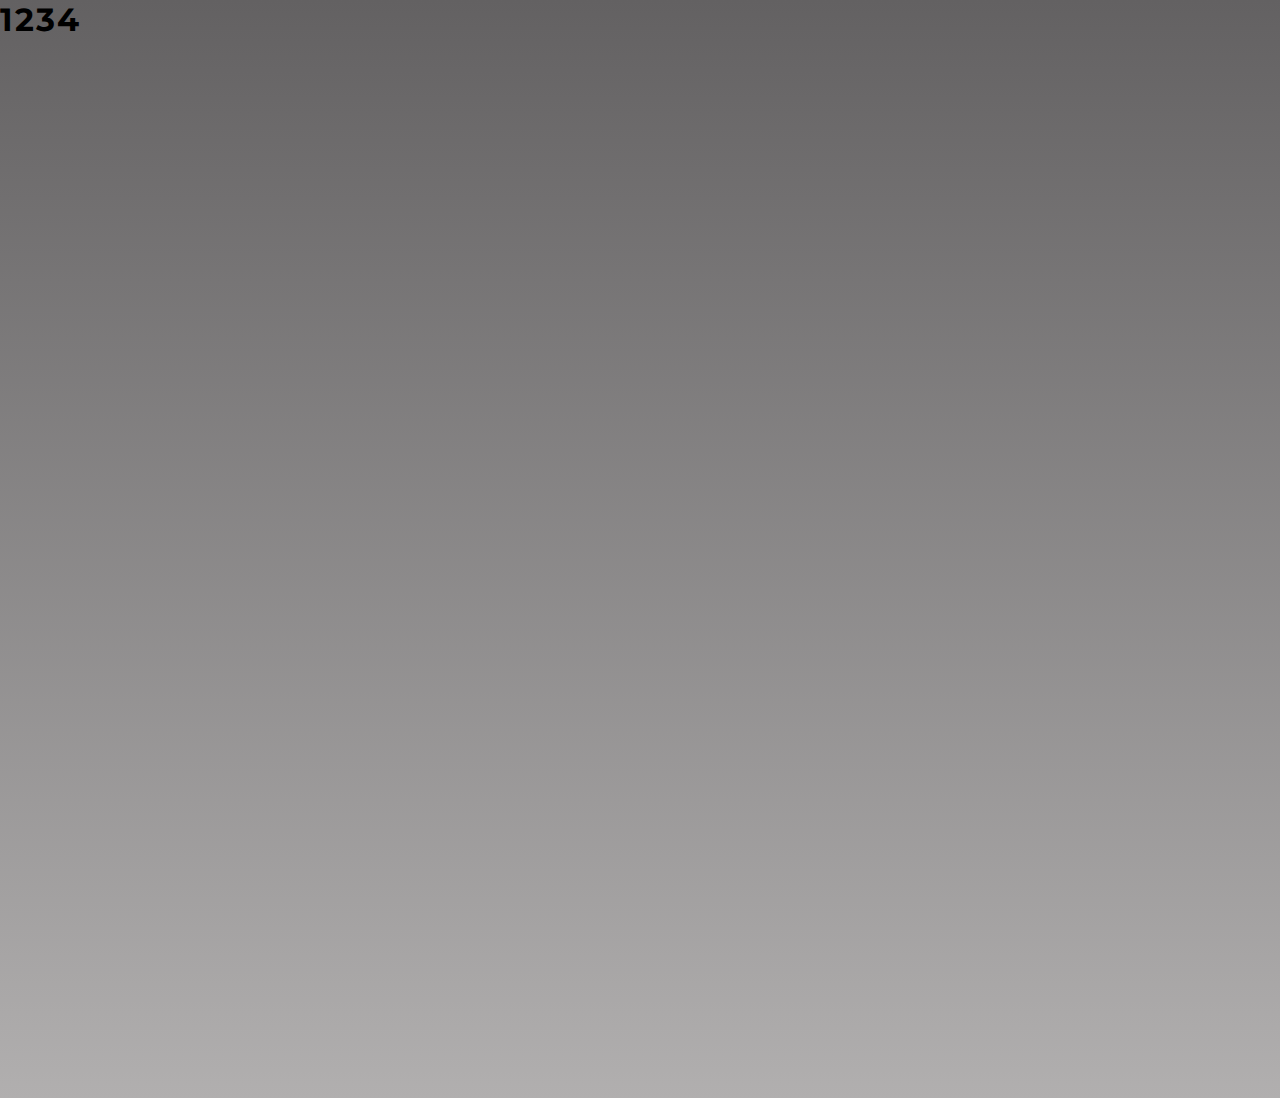
<file: Degital-Cv-group7/Design-Cv-Hieu/index.html>
<!DOCTYPE html>
<html lang="en">
<head>
    <meta charset="UTF-8">
    <meta name="viewport" content="width=device-width, initial-scale=1.0">
    <title>Document</title>
    <link rel="stylesheet" href="style.css">
</head>
<body>
    <h1>1234</h1>
</body>
</html>
</file>
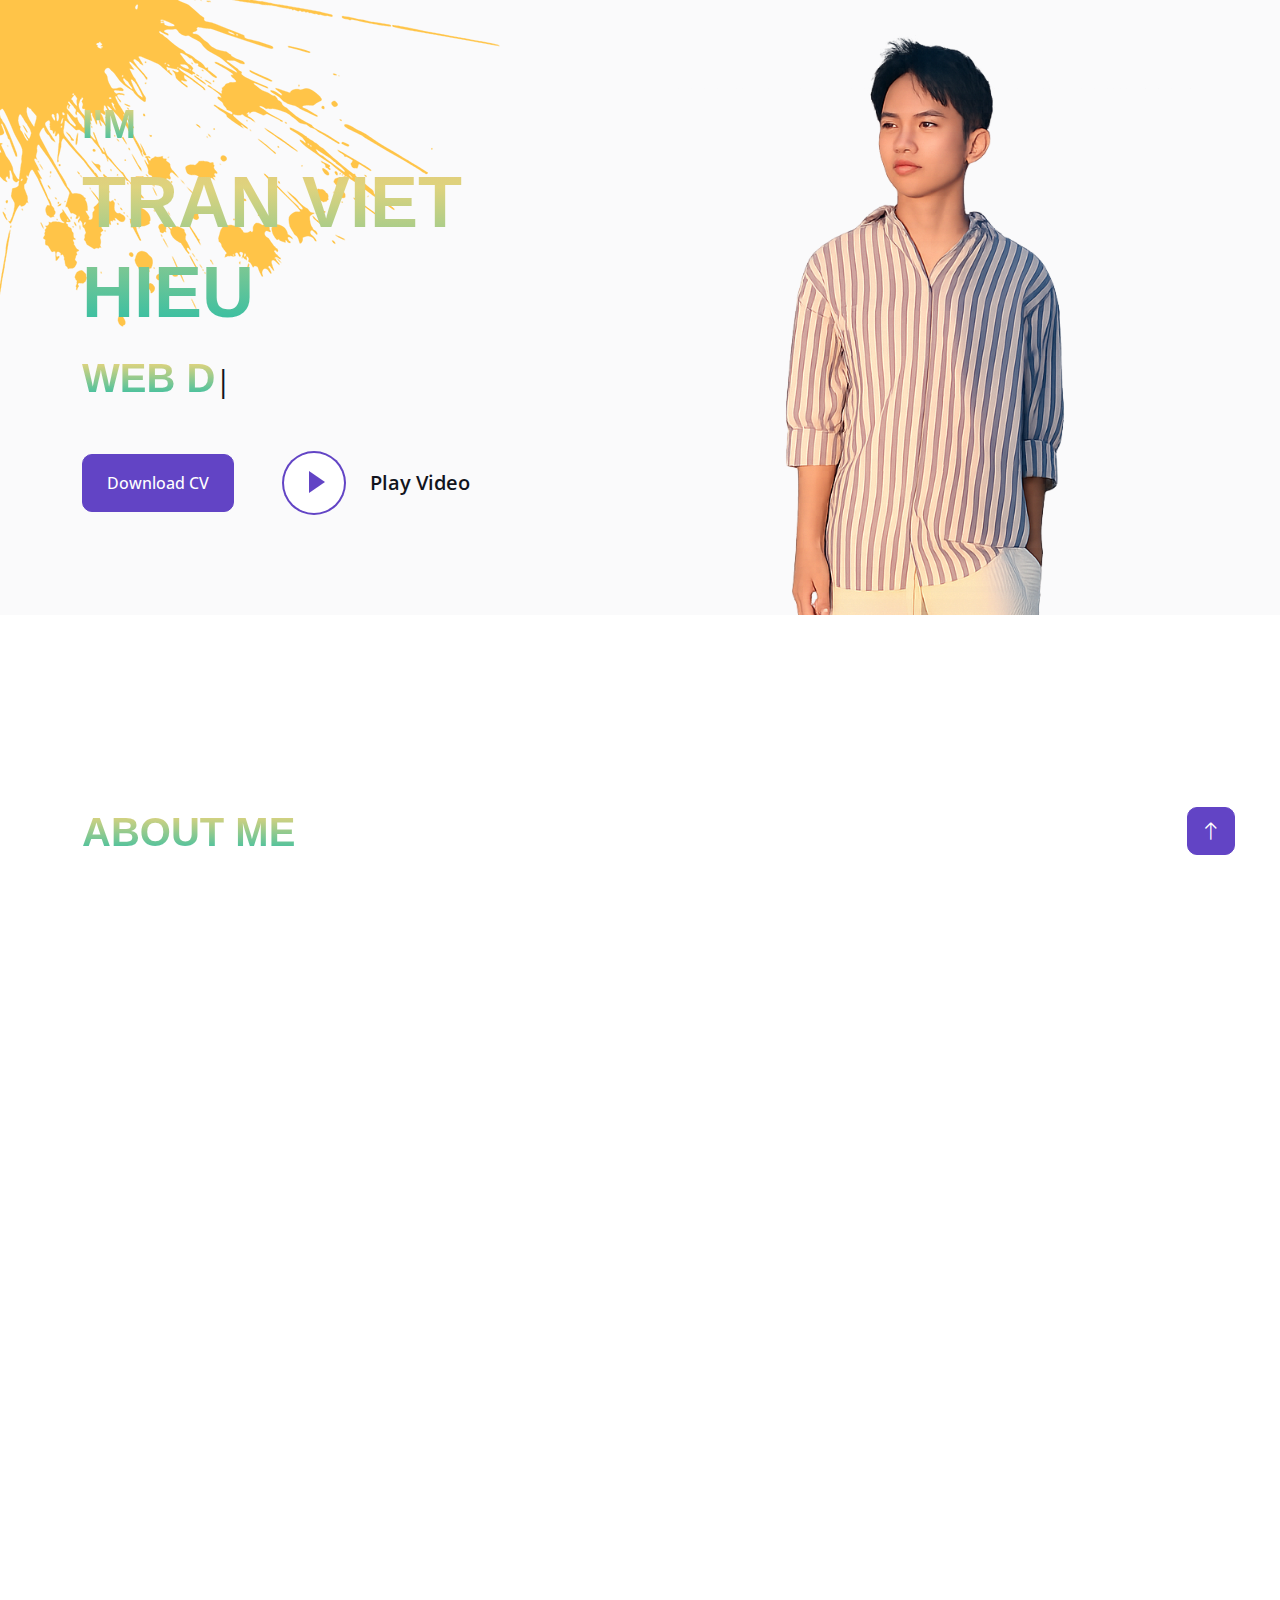
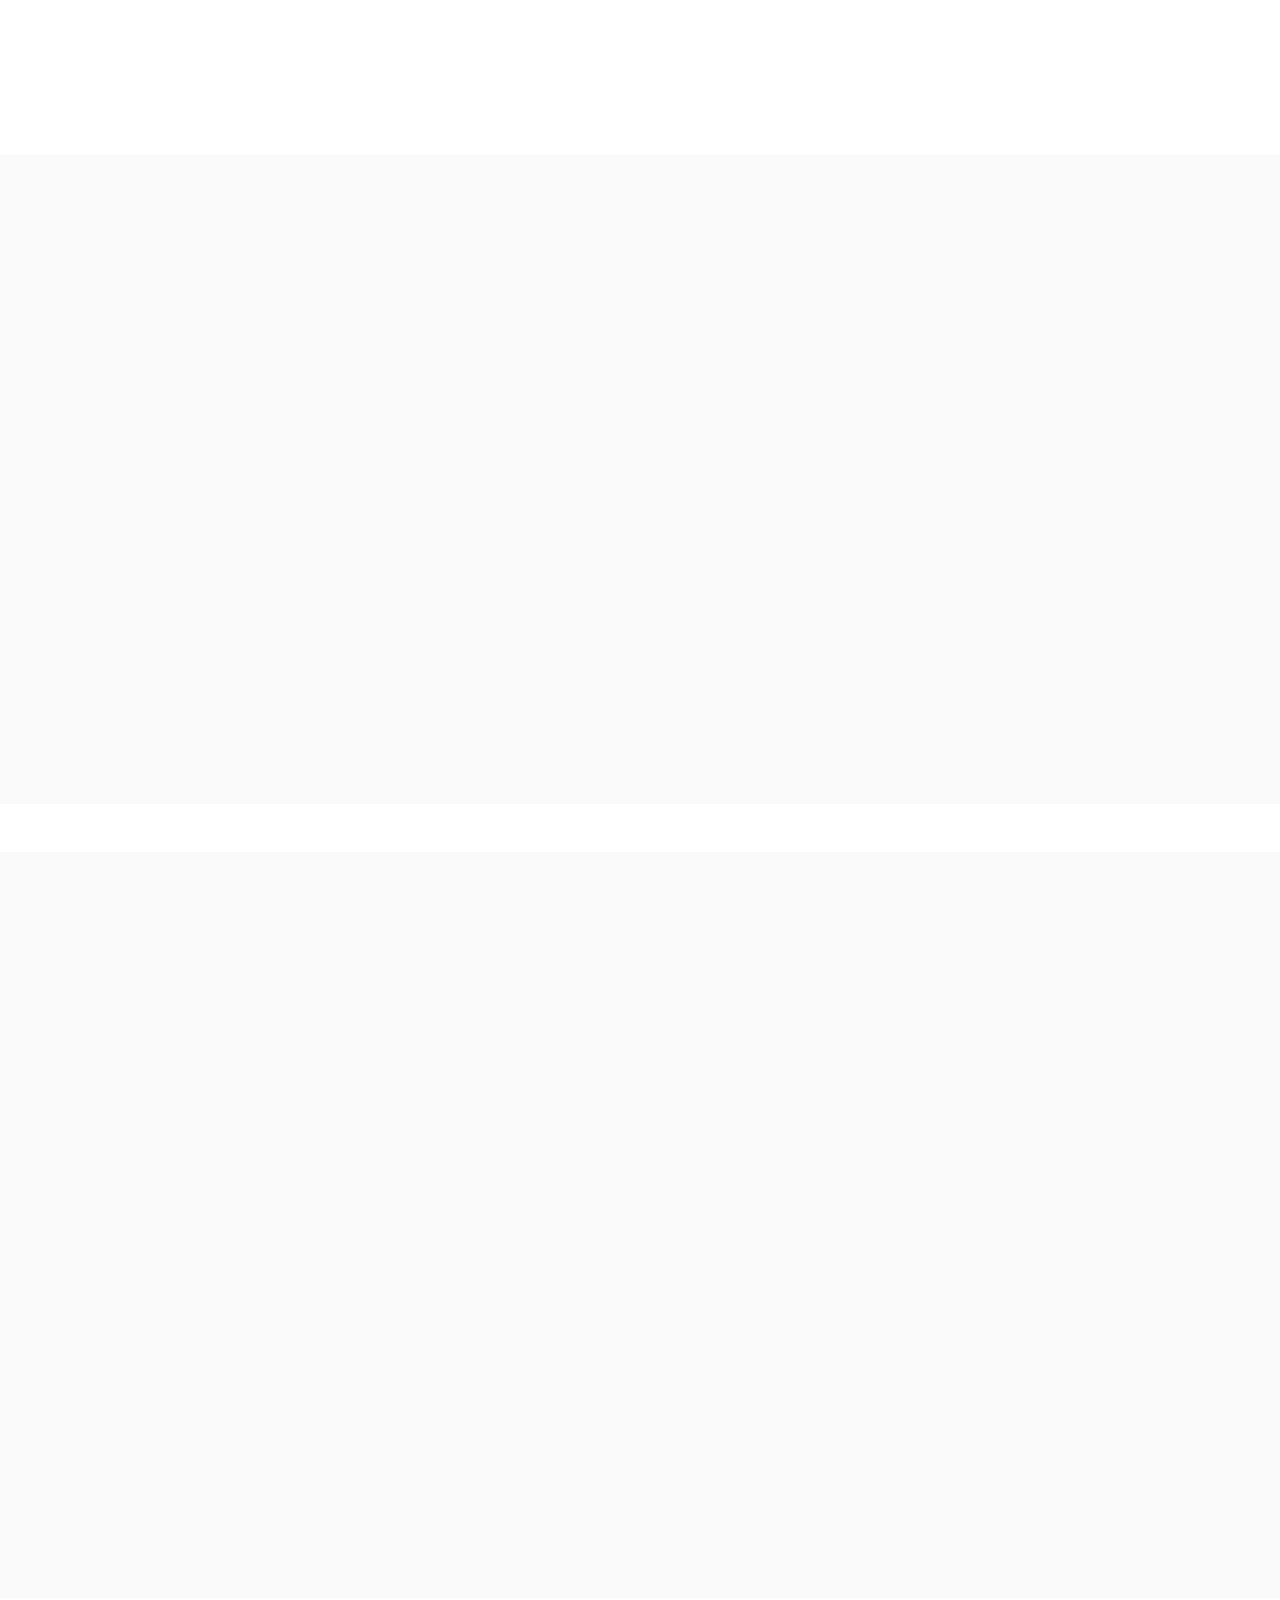
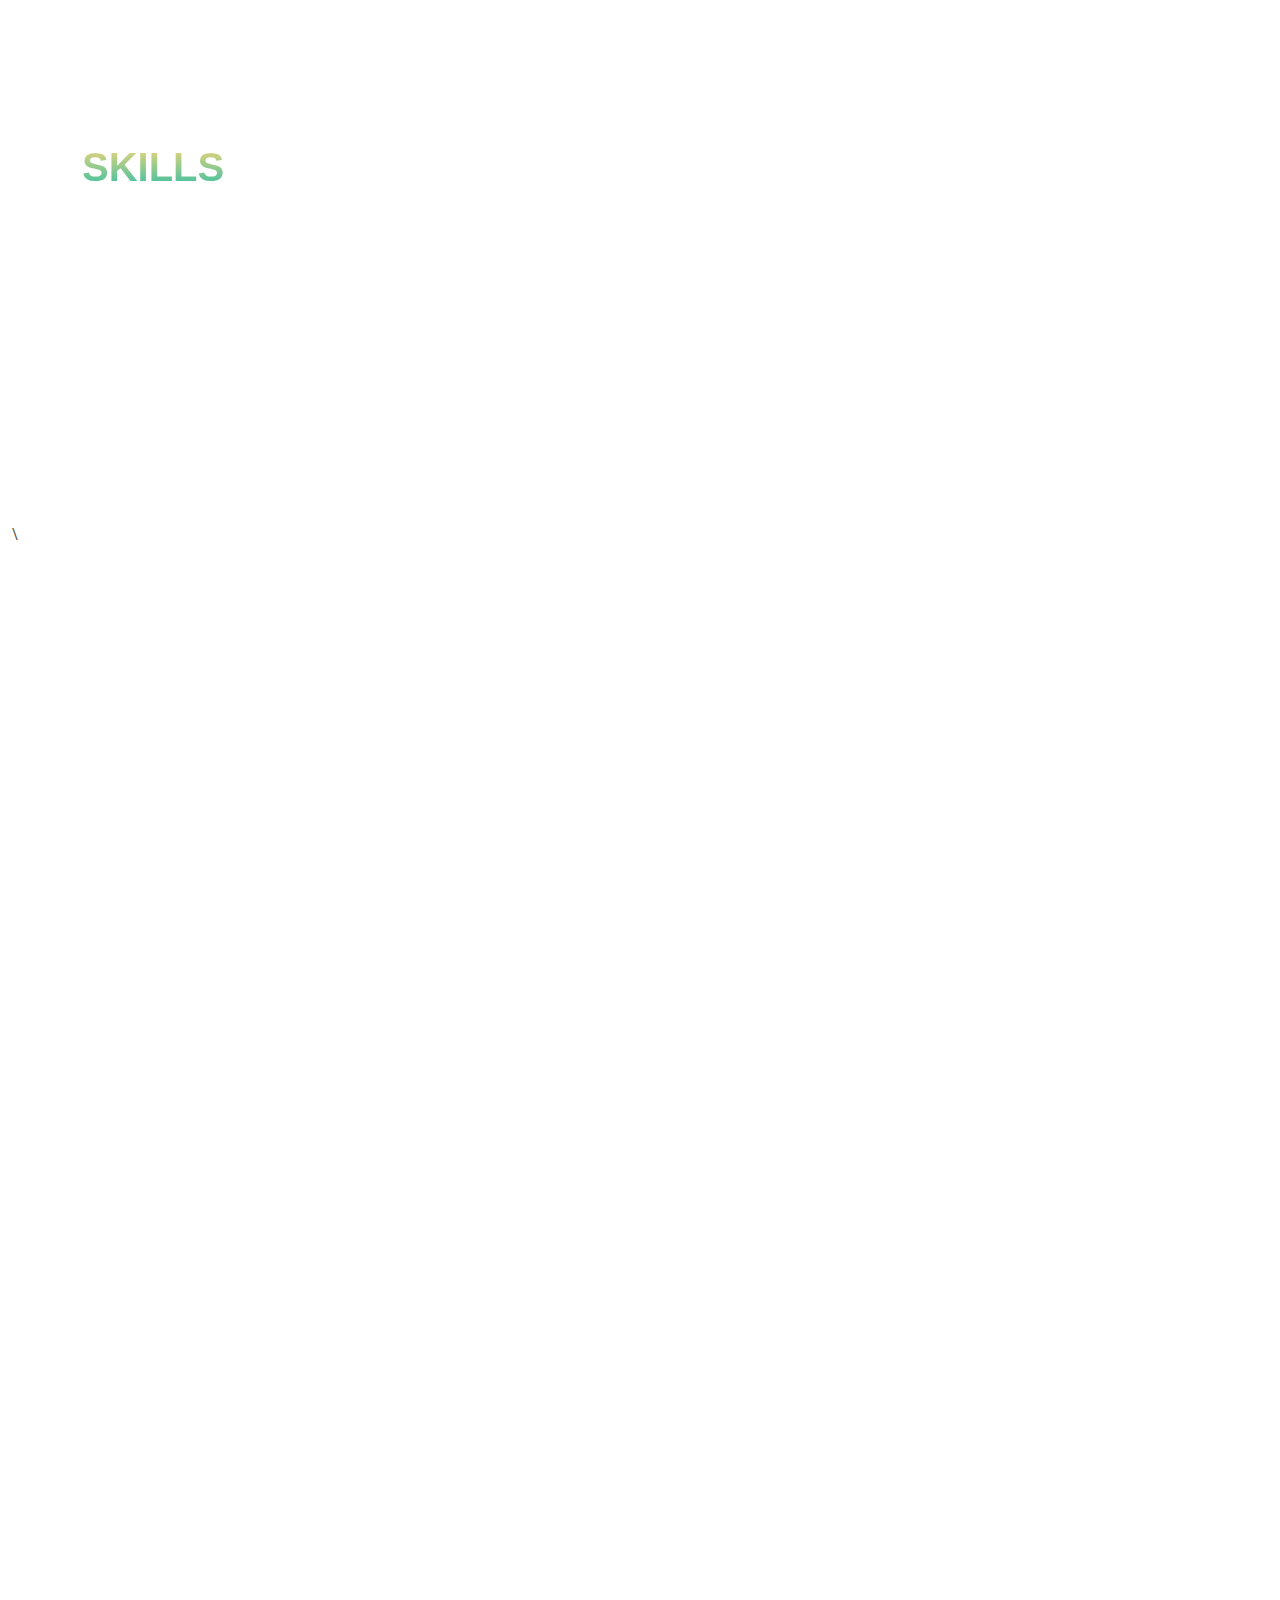
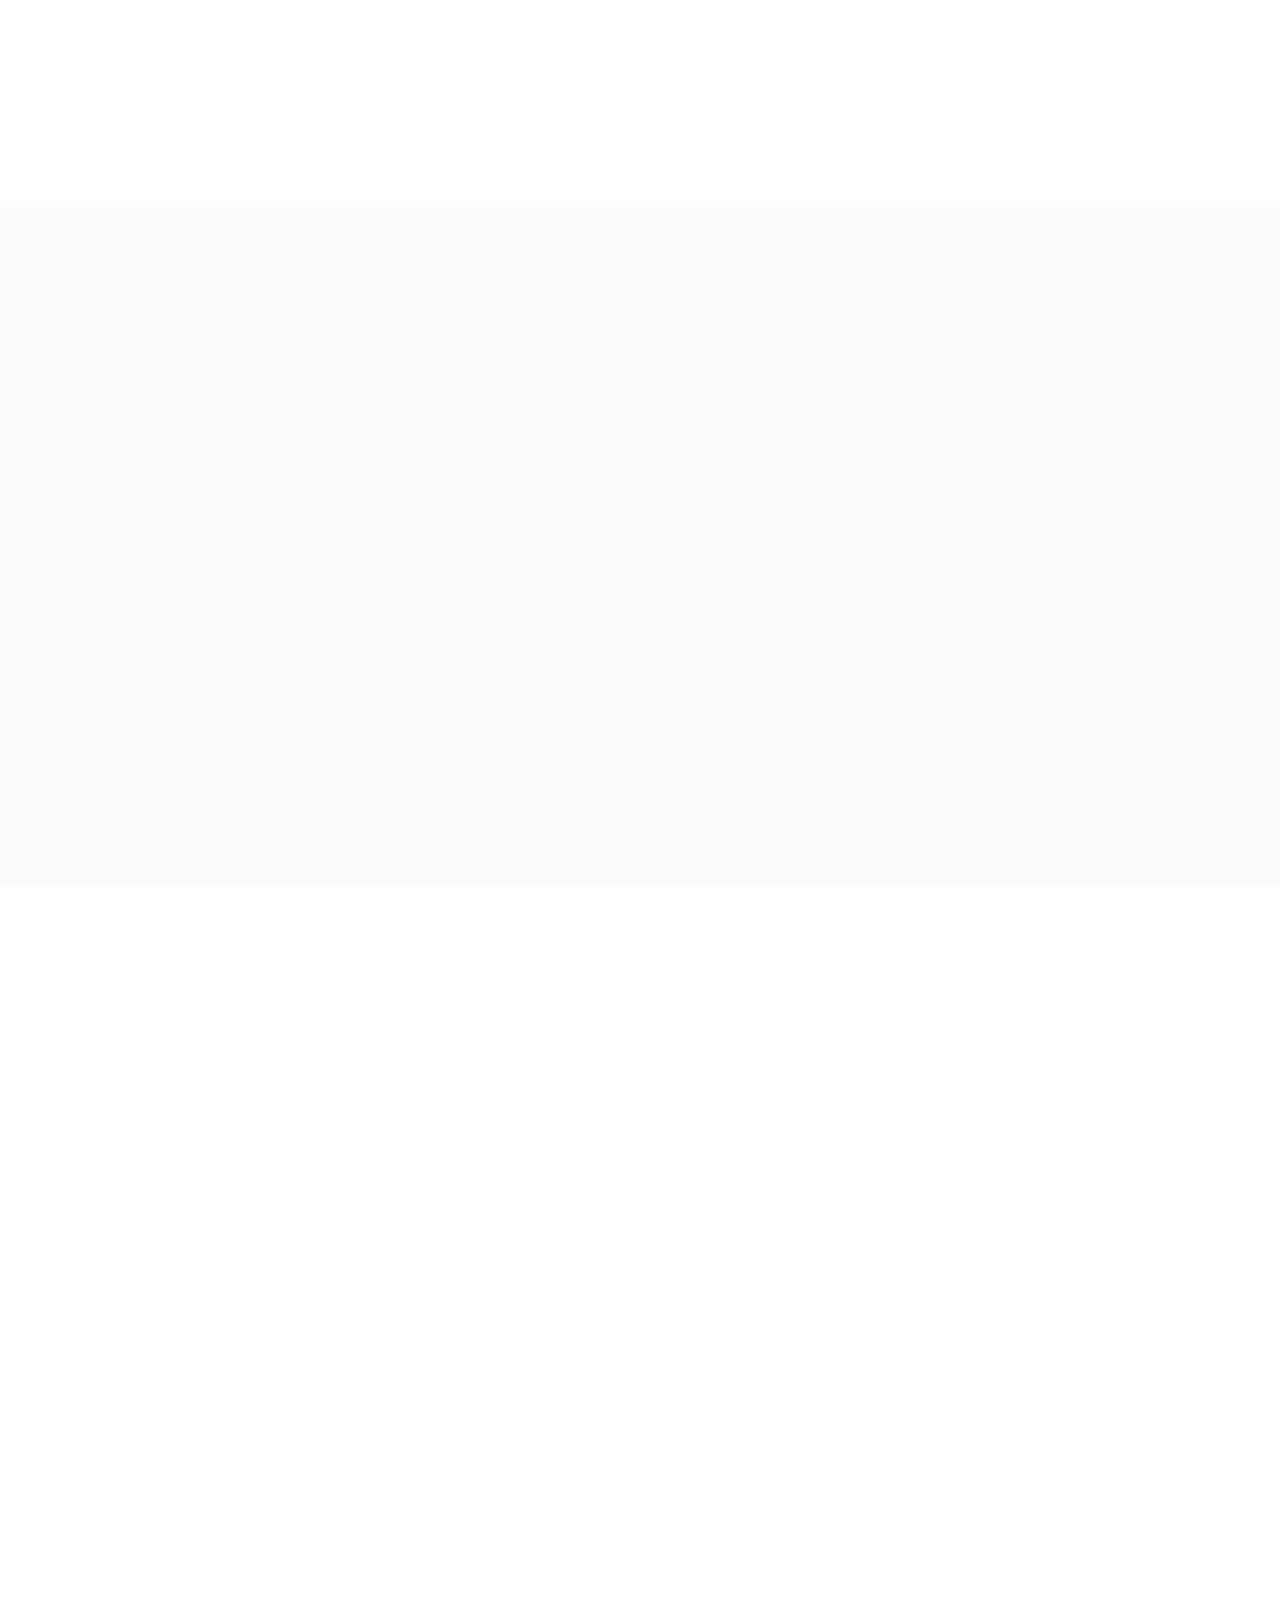
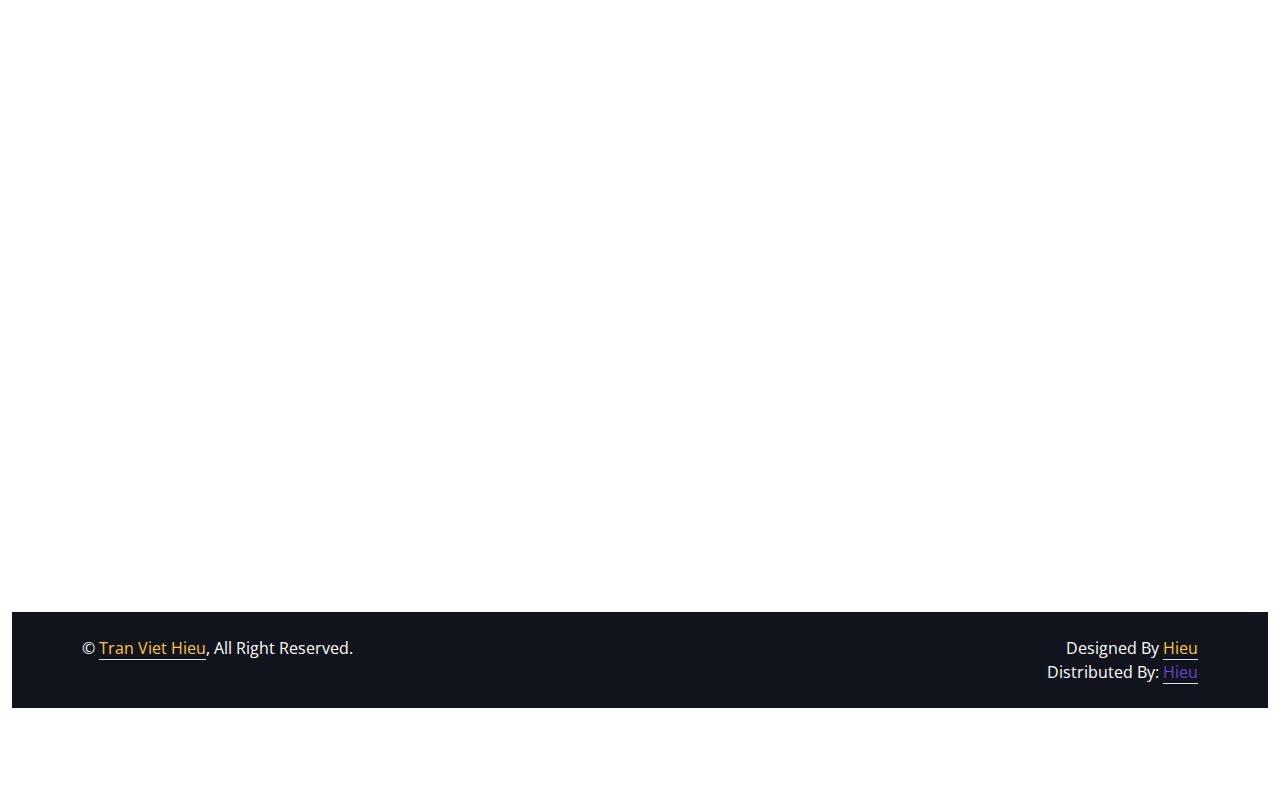
<file: Degital-Cv-group7/DIgital-CV/Design-Cv-Hieu/index.html>
<!DOCTYPE html>
<html lang="en">

<head>
    <meta charset="utf-8">
    <title>Tran Viet Hieu</title>
    <meta content="width=device-width, initial-scale=1.0" name="viewport">
    <meta content="" name="keywords">
    <meta content="" name="description">

    <!-- Favicon -->
    <link href="img/favicon.ico" rel="icon">
    <link rel="stylesheet" href="https://cdnjs.cloudflare.com/ajax/libs/font-awesome/4.7.0/css/font-awesome.min.css">

    <!-- Google Web Fonts -->
    <link rel="preconnect" href="https://fonts.googleapis.com">
    <link rel="preconnect" href="https://fonts.gstatic.com" crossorigin>
    <link href="https://fonts.googleapis.com/css2?family=Open+Sans:wght@400;500;600;700;800&display=swap" rel="stylesheet"> 

    <!-- Icon Font Stylesheet -->
    <link href="https://cdnjs.cloudflare.com/ajax/libs/font-awesome/5.10.0/css/all.min.css" rel="stylesheet">
    <link href="https://cdn.jsdelivr.net/npm/bootstrap-icons@1.4.1/font/bootstrap-icons.css" rel="stylesheet">

    <!-- Libraries Stylesheet -->
    <link href="lib/animate/animate.min.css" rel="stylesheet">
    <link href="lib/lightbox/css/lightbox.min.css" rel="stylesheet">
    <link href="lib/owlcarousel/assets/owl.carousel.min.css" rel="stylesheet">

    <!-- Customized Bootstrap Stylesheet -->
    <link href="css/bootstrap.min.css" rel="stylesheet">

    <!-- Template Stylesheet -->
    <link href="css/style.css" rel="stylesheet">
     <link href="css/styles.css" rel="stylesheet">
</head>

<body data-bs-spy="scroll" data-bs-target=".navbar" data-bs-offset="51">
    <!-- Spinner Start -->
    <div id="spinner" class="show bg-white position-fixed translate-middle w-100 vh-100 top-50 start-50 d-flex align-items-center justify-content-center">
        <div class="spinner-border text-primary" style="width: 3rem; height: 3rem;" role="status">
            <span class="sr-only">Loading...</span>
        </div>
    </div>
    <!-- Spinner End -->


    <!-- Navbar Start -->
    <nav class="navbar navbar-expand-lg bg-white navbar-light fixed-top shadow py-lg-0 px-4 px-lg-5 wow fadeIn" data-wow-delay="0.1s">
        <a href="index.html" class="navbar-brand d-block d-lg-none">
            <h1 class="text-primary fw-bold m-0">ProMan</h1>
        </a>
        <button type="button" class="navbar-toggler" data-bs-toggle="collapse" data-bs-target="#navbarCollapse">
            <span class="navbar-toggler-icon"></span>
        </button>
        <div class="collapse navbar-collapse justify-content-between py-4 py-lg-0" id="navbarCollapse">
            <div class="navbar-nav ms-auto py-0">
                <a href="#home" class="nav-item nav-link active">Home</a>
                <a href="#about" class="nav-item nav-link">About</a>
                <a href="#service" class="nav-item nav-link">Career</a>
                <a href="#team" class="nav-item nav-link">My Hobbies</a>
        
            </div>
            <a href="index.html" class="navbar-brand bg-secondary py-3 px-4 mx-3 d-none d-lg-block">
                <h1 class="text-primary fw-bold m-0">ProMan</h1>
            </a>
            <div class="navbar-nav me-auto py-0">
                <a href="#skill" class="nav-item nav-link">Skills</a>
                <a href="#project" class="nav-item nav-link">Projects</a>
             
                <a href="#testimonial" class="nav-item nav-link">Achievements</a>
                <a href="#contact" class="nav-item nav-link">Contact</a>
            </div>
        </div>
    </nav>
    <!-- Navbar End -->


    <!-- Header Start -->
    <div class="container-fluid bg-light my-6 mt-0" id="home">
        <div class="container">
            <div class="row g-5 align-items-center">
                <div class="col-lg-6 py-6 pb-0 pt-lg-0">
                    <h3 class="about-heading">I'm</h3>
                    <h1 class="display-3 mb-3 portfolio-heading">
  TRAN VIET HIEU
</h1>
                    <h2 class="typed-text-output d-inline about-heading"></h2>
                    <div class="typed-text d-none">Web Designer, Web Developer, Front End Developer, Apps Designer, Apps Developer</div>
                    <div class="d-flex align-items-center pt-5">
                        <a href="" class="btn btn-primary py-3 px-4 me-5">Download CV</a>
                        <button type="button" class="btn-play" data-bs-toggle="modal"
                            data-src="https://youtu.be/_VuJA-VQRcY?si=_jroJkWzdBzPa1Hq" data-bs-target="#videoModal">
                            <span></span>
                        </button>
                        <h5 class="ms-4 mb-0 d-none d-sm-block">Play Video</h5>
                    </div>
                </div>
                <div class="col-lg-6">
                    <img class="img-fluid" src="img/profile.png" alt="">
                </div>
            </div>
        </div>
    </div>
    <!-- Header End -->


    <!-- Video Modal Start -->
    <div class="modal modal-video fade" id="videoModal" tabindex="-1" aria-labelledby="exampleModalLabel" aria-hidden="true">
        <div class="modal-dialog">
            <div class="modal-content rounded-0">
                <div class="modal-header">
                    <h3 class="modal-title" id="exampleModalLabel">Youtube Video</h3>
                    <button type="button" class="btn-close" data-bs-dismiss="modal" aria-label="Close"></button>
                </div>
                <div class="modal-body">
                    <!-- 16:9 aspect ratio -->
                    <div class="ratio ratio-16x9">
                        <iframe class="embed-responsive-item" src="" id="video" allowfullscreen allowscriptaccess="always"
                            allow="autoplay"></iframe>
                    </div>
                </div>
            </div>
        </div>
    </div>
    <!-- Video Modal End -->


    <!-- About Start -->
    <div class="container-xxl py-6" id="about">
        <div class="container">
            <div class="row g-5">
               <h2 class="about-heading">About me</h2>
                <div class="col-lg-6 wow fadeInUp" data-wow-delay="0.1s">
                    <div class="d-flex align-items-center mb-5">
                        <div class="years flex-shrink-0 text-center me-4">
                            <h1 class="display-1 mb-0">2</h1>
                            <h5 class="mb-0">Years</h5>
                        </div>
                        <h3 class="h3 mb-5 paragraph-heading">Second-year student at Ho Chi Minh City University of Transport.</h3>
                    </div>
                    <p class="mb-4">Hello! My name is Trần Việt Hiếu, and I am currently living and studying in Ho Chi Minh City, Vietnam.

With a strong passion for technology, I constantly strive to learn and stay up to date with new knowledge every day. I am particularly interested in backend development, especially with Java, as I believe it forms the backbone of reliable and scalable systems.

At the moment, I am seeking an internship opportunity where I can apply what I’ve learned and continue developing my skills in a professional and dynamic work environment.</p>
                    <p class="mb-3"><i class="far fa-check-circle text-primary me-3"></i>Eagerness to Learn</p>
                    <p class="mb-3"><i class="far fa-check-circle text-primary me-3"></i>Strong Foundation in Java Backend</p>
                    <p class="mb-3"><i class="far fa-check-circle text-primary me-3"></i>Team-Oriented and Responsible</p>
                    <a class="btn btn-primary py-3 px-5 mt-3" href="">Read More</a>
                </div>
                <div class="col-lg-6 wow fadeInUp" data-wow-delay="0.5s">
                    <div class="row g-3 mb-4">
                        <div class="col-sm-6">
                            <img class="img-fluid rounded" src="img/about-1.jpg" alt="">
                        </div>
                        <div class="col-sm-6">
                            <img class="img-fluid rounded" src="img/f.jpg" alt="">
                        </div>
                    </div>
                    <div class="d-flex align-items-center mb-3">
                        <h5 class="border-end pe-3 me-3 mb-0">Coding Hours</h5>
                        <h2 class="text-primary fw-bold mb-0" data-toggle="counter-up">150</h2>
                    </div>
                    <p class="mb-4">Consistently improving skills through hands-on coding and personal projects.</p>
                    <div class="d-flex align-items-center mb-3">
                        <h5 class="border-end pe-3 me-3 mb-0">Java Backend Projects</h5>
                        <h2 class="text-primary fw-bold mb-0" data-toggle="counter-up">3</h2>
                    </div>
                    <p class="mb-0">Gained hands-on experience with Spring Boot, APIs, and database systems.</p>
                </div>
            </div>
        </div>
    </div>
    <!-- About End -->
      
 <div class="container-fluid bg-light my-5 py-6" id="service">
        <div class="container">
            <div class="row g-5 mb-5 wow fadeInUp" data-wow-delay="0.1s" style="visibility: visible; animation-delay: 0.1s; animation-name: fadeInUp;">
                <div class="col-lg-6">
                    <h2 class="about-heading">Career</h2>
                </div>
                <div class="col-lg-6 text-lg-end">
                    <a class="btn btn-primary py-3 px-5" href="">Hire Me</a>
                </div>
                
            </div>
            <div class="row g-4 ">      
             
                  <div class="col-lg-6 wow fadeInUp" data-wow-delay="0.5s">
                    <ul class="nav nav-pills rounded border border-2 border-primary mb-5">
                        <li class="nav-item w-50">
                            <button class="nav-link w-100 py-3 fs-5 active" data-bs-toggle="pill" href="#tab-1">Career </button>
                        </li>
                        
                        <li class="nav-item w-50">
                            <button class="nav-link w-100 py-3 fs-5" data-bs-toggle="pill" href="#tab-2">Education</button>
                        </li>
                        
                        
                    </ul>
                    <div class="tab-content">
                        <div id="tab-1" class="tab-pane fade show p-0 active">
                            <div class="row gy-5 gx-4">
                            
                                <div class="col-sm-6">
                                    <h5>Work experience</h5>
                                    <hr class="text-primary my-2">
                                    
                                    <p class="mb-4">Performed accurate data entry for Thien Tam Foundation (Vingroup), contributing to financial transparency, process optimization, and greater operational efficiency of the foundation.</p>
                                </div>
                                 <div class="col-sm-6">
                                    <h5>Soft Skills</h5>
                                    <hr class="text-primary my-2">
                                   
                                    <p class="mb-4">I possess strong communication, team-working, problem-solving, and time management skills, which enable me to collaborate effectively with colleagues and adapt to new challenges in a dynamic work environment.</p>
                                </div>
                            </div>
                        </div>
                        <div id="tab-2" class="tab-pane fade show p-0">
                            <div class="row gy-5 gx-4">
                                <div class="col-sm-6">
                                    <h5>School</h5>
                                    <hr class="text-primary my-2">
                                    <p class="text-primary mb-1">2023</p>
                                    <p class="mb-4">Ho Chi Minh City University of Transport</p>
                                </div>
                                <div class="col-sm-6">
                                    <h5>Major</h5>
                                    <hr class="text-primary my-2">
                                    <p class="text-primary mb-1">2023</p>
                                    <p class="mb-4">Information Technology</p>
                                </div>
                                <div class="col-sm-6">
                                    <h5>2024–2025 Semester I</h5>
                                    <hr class="text-primary my-2">
                                    <p class="text-primary mb-1">2024 - 2025</p>
                                    <p class="mb-4">GPA: 3.2/4.0
Software Project: Booking Travel</p>
                                </div>
                                <div class="col-sm-6">
                                    <h5>2023–2024 Semester II</h5>
                                    <hr class="text-primary my-2">
                                    <p class="text-primary mb-1">2023 - 2024</p>
                                    <p class="mb-4">
GPA: 3.57/4.0
Software Project: Hotel Management System </p>
                                </div>
                                    <div class="col-sm-6">
                                    <h5>2023–2024 Semester I</h5>
                                    <hr class="text-primary my-2">
                                    <p class="text-primary mb-1">2023 - 2024</p>
                                    <p class="mb-4">
GPA: 3.6/4.0
</p>
                                </div>
                            </div>
                        </div>
                    </div>
                </div>

                  <div class="col-lg-6 wow fadeInUp" data-wow-delay="0.5s">
                    <ul class="nav nav-pills rounded border border-2 border-primary mb-5">
                        <li class="nav-item w-50">
                            <button class="nav-link w-100 py-3 fs-5 active" data-bs-toggle="pill" href="#tab-3">Target </button>
                        </li>
                        
                        <li class="nav-item w-50">
                            <button class="nav-link w-100 py-3 fs-5" data-bs-toggle="pill" href="#tab-2">Education</button>
                        </li>
                        
                        
                    </ul>
                    <div class="tab-content">
                        <div id="tab-3" class="tab-pane fade show p-0 active">
                            <div class="row gy-5 gx-4">
                                <div class="col-sm-6">
                                    <h5>Short-term goal</h5>
                                    <hr class="text-primary my-2">
                                    <p class="text-primary mb-1">2025 - 2027</p>
                                    <p class="mb-4">Looking for an internship opportunity to gain additional experience in Java backend development, with the opportunity to become a full-time employee within 6 months.</p>
                                </div>
                                <div class="col-sm-6">
                                    <h5>Long-term goal</h5>
                                    <hr class="text-primary my-2">
                                    <p class="text-primary mb-1">2027 - 2030</p>
                                    <p class="mb-4">Participate in the company's Java backend projects in order to become a backend specialist within 3 years.</p>
                                </div>
                                
                                 
                            </div>
                        </div>
                        <div id="tab-4" class="tab-pane fade show p-0">
                            <div class="row gy-5 gx-4">
                                <div class="col-sm-6">
                                    <h5>School</h5>
                                    <hr class="text-primary my-2">
                                    <p class="text-primary mb-1">2023</p>
                                    <p class="mb-4">Ho Chi Minh City University of Transport</p>
                                </div>
                                <div class="col-sm-6">
                                    <h5>Major</h5>
                                    <hr class="text-primary my-2">
                                    <p class="text-primary mb-1">2023</p>
                                    <p class="mb-4">Information Technology</p>
                                </div>
                                <div class="col-sm-6">
                                    <h5>2024–2025 Semester I</h5>
                                    <hr class="text-primary my-2">
                                    <p class="text-primary mb-1">2024 - 2025</p>
                                    <p class="mb-4">GPA: 3.2/4.0
Software Project: Booking Travel</p>
                                </div>
                                <div class="col-sm-6">
                                    <h5>2023–2024 Semester II</h5>
                                    <hr class="text-primary my-2">
                                    <p class="text-primary mb-1">2023 - 2024</p>
                                    <p class="mb-4">
GPA: 3.57/4.0
Software Project: Hotel Management System </p>
                                </div>
                                    <div class="col-sm-6">
                                    <h5>2023–2024 Semester I</h5>
                                    <hr class="text-primary my-2">
                                    <p class="text-primary mb-1">2023 - 2024</p>
                                    <p class="mb-4">
GPA: 3.6/4.0
</p>
                                </div>
                            </div>
                        </div>
                    </div>
                </div>
    
            </div>
            
        </div>
    </div>

  <div class="container-fluid bg-light my-5 py-6" id="team">
    <div class="container">
        <div class="row g-5 mb-5 wow fadeInUp" data-wow-delay="0.1s">
            <div class="col-lg-6">
                <h2 class="about-heading">My Hobbies</h2>
            </div>
            <div class="col-lg-6 text-lg-end">
                <a class="btn btn-primary py-3 px-5" href="">Hire Me</a>
            </div>
        </div>
        <div class="row g-4">
            <div class="col-lg-6 wow fadeInUp" data-wow-delay="0.1s">
                <div class="service-item d-flex flex-column flex-sm-row bg-white rounded h-100 p-4 p-lg-5">
                    <div class="bg-icon flex-shrink-0 mb-3">
                        <i class="fa fa-code fa-2x text-dark"></i>
                    </div>
                    <div class="ms-sm-4">
                        <h4 class="mb-3">Coding</h4>
                        <span>I love coding and always looking for creative solutions through code.</span>
                    </div>
                </div>
            </div>
            <div class="col-lg-6 wow fadeInUp" data-wow-delay="0.3s">
                <div class="service-item d-flex flex-column flex-sm-row bg-white rounded h-100 p-4 p-lg-5">
                    <div class="bg-icon flex-shrink-0 mb-3">
                     <i class="fa fa-futbol-o" style="font-size:48px;color:black"></i>
                    </div>
                    <div class="ms-sm-4">
                        <h4 class="mb-3">Football</h4>
                        <span>I enjoy playing football with friends in my spare time.</span>
                    </div>
                </div>
            </div>
            <div class="col-lg-6 wow fadeInUp" data-wow-delay="0.1s">
                <div class="service-item d-flex flex-column flex-sm-row bg-white rounded h-100 p-4 p-lg-5">
                    <div class="bg-icon flex-shrink-0 mb-3">
                        <i class="fa fa-table-tennis fa-2x text-dark"></i>
                    </div>
                    <div class="ms-sm-4">
                        <h4 class="mb-3">Badminton</h4>
                        <span>I enjoy playing badminton to keep myself healthy and active.</span>
                    </div>
                </div>
            </div>
            <div class="col-lg-6 wow fadeInUp" data-wow-delay="0.3s">
                <div class="service-item d-flex flex-column flex-sm-row bg-white rounded h-100 p-4 p-lg-5">
                    <div class="bg-icon flex-shrink-0 mb-3">
                        <i class="	fab fa-ello fa-2x text-dark"></i>
                    </div>
                    <div class="ms-sm-4">
                        <h4 class="mb-3">Billiards</h4>
                        <span>I enjoy playing billiards and challenging myself with friends.</span>
                    </div>
                </div>
            </div>
        </div>
    </div>
</div>


    <!-- Expertise Start -->
     
    <div class="container-xxl py-6 pb-5" id="skill">
        <div class="container">
               <h2 class="about-heading">Skills </h2>
            <div class="row g-5 ">
                <div class="col-lg-6 wow fadeInUp" data-wow-delay="0.1s">
                    <p class="mb-4">I am always eager to learn, proactively acquire knowledge, and improve myself in order to contribute greater value to the organization.</p>
                    <h3 class="mb-4">My Skills</h3>
                    <div class="row align-items-center">
                        <div class="col-md-6">
                            <div class="skill mb-4 ">
                                <div class="d-flex justify-content-between">
                                    <h6 class="font-weight-bold">HTML</h6>
                                    <h6 class="font-weight-bold">95%</h6>
                                </div>
                                <div class="progress">
                                    <div class="progress-bar bg-primary" role="progressbar" aria-valuenow="95" aria-valuemin="0" aria-valuemax="100"></div>
                                </div>
                            </div>
                            <div class="skill mb-4">
                                <div class="d-flex justify-content-between">
                                    <h6 class="font-weight-bold">CSS</h6>
                                    <h6 class="font-weight-bold">85%</h6>
                                </div>
                                <div class="progress">
                                    <div class="progress-bar bg-warning" role="progressbar" aria-valuenow="85" aria-valuemin="0" aria-valuemax="100"></div>
                                </div>
                            </div>
                            <div class="skill mb-4">
                                <div class="d-flex justify-content-between">
                                    <h6 class="font-weight-bold">PHP</h6>
                                    <h6 class="font-weight-bold">90%</h6>
                                </div>
                                <div class="progress">
                                    <div class="progress-bar bg-danger" role="progressbar" aria-valuenow="90" aria-valuemin="0" aria-valuemax="100"></div>
                                </div>
                            </div>
                        </div>
                        <div class="col-md-6">
                            <div class="skill mb-4">
                                <div class="d-flex justify-content-between">
                                    <h6 class="font-weight-bold">Javascript</h6>
                                    <h6 class="font-weight-bold">90%</h6>
                                </div>
                                <div class="progress">
                                    <div class="progress-bar bg-danger" role="progressbar" aria-valuenow="90" aria-valuemin="0" aria-valuemax="100"></div>
                                </div>
                            </div>
                            <div class="skill mb-4">
                                <div class="d-flex justify-content-between">
                                    <h6 class="font-weight-bold">Angular JS</h6>
                                    <h6 class="font-weight-bold">95%</h6>
                                </div>
                                <div class="progress">
                                    <div class="progress-bar bg-dark" role="progressbar" aria-valuenow="95" aria-valuemin="0" aria-valuemax="100"></div>
                                </div>
                            </div>
                            <div class="skill mb-4">
                                <div class="d-flex justify-content-between">
                                    <h6 class="font-weight-bold">Wordpress</h6>
                                    <h6 class="font-weight-bold">85%</h6>
                                </div>
                                <div class="progress">
                                    <div class="progress-bar bg-info" role="progressbar" aria-valuenow="85" aria-valuemin="0" aria-valuemax="100"></div>
                                </div>
                            </div>
                        </div>
                    </div>

                </div>
               
                 <div class="col-lg-6 text-center wow fadeInUp" data-wow-delay="0.5s">
        <div class="col-lg-6 text-center wow fadeInUp" data-wow-delay="0.5s">
    <img src="img/logo.jpg" alt="Code Image" width="700px" height="300px">
</div>
      </div>

            </div>

        </div>
  \
    </div>
    <!-- Expertise End -->


    <!-- Service Start -->
  
    <!-- Service End -->


    <!-- Projects Start -->
    <div class="container-xxl py-6 pt-5" id="project">
        <div class="container">
            <div class="row g-5 mb-5 align-items-center wow fadeInUp" data-wow-delay="0.1s">
                <div class="col-lg-6">
                    <h2 class="about-heading">My Projects</h2>
                </div>
                <div class="col-lg-6 text-lg-end">
                    <ul class="list-inline mx-n3 mb-0" id="portfolio-flters">
                        <li class="mx-3 active" data-filter="*">All Projects</li>
                        <li class="mx-3" data-filter=".first">UI/UX Design</li>
                        <li class="mx-3" data-filter=".second">Graphic Design</li>
                    </ul>
                </div>
            </div>
            <div class="row g-4 portfolio-container wow fadeInUp" data-wow-delay="0.1s">
                <div class="col-lg-4 col-md-6 portfolio-item first">
                    <div class="portfolio-img rounded overflow-hidden">
                        <img class="img-fluid" src="img/a.jpg" alt="">
                        <div class="portfolio-btn">
                            <a class="btn btn-lg-square btn-outline-secondary border-2 mx-1" href="img/a.jpg" data-lightbox="portfolio"><i class="fa fa-eye"></i></a>
                            <a class="btn btn-lg-square btn-outline-secondary border-2 mx-1" href="https://github.com/hoainhan256/EMP_Hub.git"><i class="fa fa-link"></i></a>
                        </div>
                    </div>
                      <div class="portfolio-description mt-3">
        <h5>Project manager hotel</h5>
        <p>PYTHON DJANGO </p>
    </div>
                </div>
                <div class="col-lg-4 col-md-6 portfolio-item second">
                    <div class="portfolio-img rounded overflow-hidden">
                        <img class="img-fluid" src="img/b.jpg" alt="">
                        <div class="portfolio-btn">
                            <a class="btn btn-lg-square btn-outline-secondary border-2 mx-1" href="img/b.jpg" data-lightbox="portfolio"><i class="fa fa-eye"></i></a>
                            <a class="btn btn-lg-square btn-outline-secondary border-2 mx-1" href="https://github.com/hieumous/java-Travel.git"><i class="fa fa-link"></i></a>
                        </div>
                    </div>
                    <div class="portfolio-description mt-3">
        <h5>Project manager booking travel</h5>
        <p>JAVA SPRING BOOT </p>
    </div>
                </div>
                <div class="col-lg-4 col-md-6 portfolio-item first">
                    <div class="portfolio-img rounded overflow-hidden">
                        <img class="img-fluid" src="img/c.png" alt="">
                        <div class="portfolio-btn">
                            <a class="btn btn-lg-square btn-outline-secondary border-2 mx-1" href="img/c.png" data-lightbox="portfolio"><i class="fa fa-eye"></i></a>
                            <a class="btn btn-lg-square btn-outline-secondary border-2 mx-1" href="https://github.com/trongphuccute/baiKTgiuaky_LtWeb-Degital-Cv-group7-DItal-CV.git"><i class="fa fa-link"></i></a>
                        </div>
                    </div>
                     <div class="portfolio-description mt-3">
        <h5>Project Digital Cv</h5>
        <p>HTML CSS JAVASCRIPT </p>
    </div>
                </div>
                <div class="col-lg-4 col-md-6 portfolio-item second">
                    <div class="portfolio-img rounded overflow-hidden">
                        <img class="img-fluid" src="img/project-4.jpg" alt="">
                        <div class="portfolio-btn">
                            <a class="btn btn-lg-square btn-outline-secondary border-2 mx-1" href="img/project-4.jpg" data-lightbox="portfolio"><i class="fa fa-eye"></i></a>
                            <a class="btn btn-lg-square btn-outline-secondary border-2 mx-1" href=""><i class="fa fa-link"></i></a>
                        </div>
                    </div>
  <div class="portfolio-description mt-3">
        <h5>Designer</h5>
        <p>HTML CSS JAVASCRIPT </p>
    </div>
                </div>
                <div class="col-lg-4 col-md-6 portfolio-item first">
                    <div class="portfolio-img rounded overflow-hidden">
                        <img class="img-fluid" src="img/project-5.jpg" alt="">
                        <div class="portfolio-btn">
                            <a class="btn btn-lg-square btn-outline-secondary border-2 mx-1" href="img/project-5.jpg" data-lightbox="portfolio"><i class="fa fa-eye"></i></a>
                            <a class="btn btn-lg-square btn-outline-secondary border-2 mx-1" href=""><i class="fa fa-link"></i></a>
                        </div>
                    </div>
                  <div class="portfolio-description mt-3">
        <h5>Designer</h5>
        <p>HTML CSS JAVASCRIPT </p>
    </div>
                </div>
                <div class="col-lg-4 col-md-6 portfolio-item second">
                    <div class="portfolio-img rounded overflow-hidden">
                        <img class="img-fluid" src="img/project-6.jpg" alt="">
                        <div class="portfolio-btn">
                            <a class="btn btn-lg-square btn-outline-secondary border-2 mx-1" href="img/project-6.jpg" data-lightbox="portfolio"><i class="fa fa-eye"></i></a>
                            <a class="btn btn-lg-square btn-outline-secondary border-2 mx-1" href=""><i class="fa fa-link"></i></a>
                        </div>
                    </div>
                    <div class="portfolio-description mt-3">
        <h5>Designer</h5>
        <p>HTML CSS JAVASCRIPT </p>
    </div>
                </div>
                
            </div>
            
        </div>
        
    </div>
    <!-- Projects End -->


    <!-- Team Start -->
   
    <!-- Team End -->


    <!-- Testimonial Start -->
    <div class="container-fluid bg-light py-5 my-5" id="testimonial">
        <div class="container-fluid py-5">
            <h1 class="display-5 text-center mb-5 wow fadeInUp  " data-wow-delay="0.1s">Achievements</h1>
            <div class="row justify-content-center">
                <div class="col-lg-3 d-none d-lg-block">
                    <div class="testimonial-left h-100">
                        <img class="img-fluid wow fadeIn" data-wow-delay="0.1s" src="img/testimonial-1.jpg" alt="">
                        <img class="img-fluid wow fadeIn" data-wow-delay="0.3s" src="img/testimonial-2.jpg" alt="">
                        <img class="img-fluid wow fadeIn" data-wow-delay="0.5s" src="img/testimonial-3.jpg" alt="">
                    </div>
                </div>
                <div class="col-lg-6 wow fadeInUp" data-wow-delay="0.5s">
                    <div class="owl-carousel testimonial-carousel">
                        <div class="testimonial-item text-center">
                            <div class="position-relative mb-5">
                                <img class="img-fluid rounded-circle border border-secondary p-2 mx-auto" src="img/d.png" alt="">
                                <div class="testimonial-icon">
                                    <i class="fa fa-quote-left text-primary"></i>
                                </div>
                            </div>
                            <p class="fs-5 fst-italic">Received Vingroup Scholarship for demonstrating academic excellence and a commitment to making a positive impact.</p>
                            <hr class="w-25 mx-auto">
                            <h5>scholarship</h5>
                            <span>Vingroup</span>
                        </div>
                           <div class="testimonial-item text-center">
                            <div class="position-relative mb-5">
                                <img class="img-fluid rounded-circle border border-secondary p-2 mx-auto" src="img/d.png" alt="">
                                <div class="testimonial-icon">
                                    <i class="fa fa-quote-left text-primary"></i>
                                </div>
                            </div>
                            <p class="fs-5 fst-italic">Received Vingroup Scholarship for demonstrating academic excellence and a commitment to making a positive impact.</p>
                            <hr class="w-25 mx-auto">
                            <h5>scholarship</h5>
                            <span>Vingroup</span>
                        </div>
                           <div class="testimonial-item text-center">
                            <div class="position-relative mb-5">
                                <img class="img-fluid rounded-circle border border-secondary p-2 mx-auto" src="img/d.png" alt="">
                                <div class="testimonial-icon">
                                    <i class="fa fa-quote-left text-primary"></i>
                                </div>
                            </div>
                            <p class="fs-5 fst-italic">Received Vingroup Scholarship for demonstrating academic excellence and a commitment to making a positive impact.</p>
                            <hr class="w-25 mx-auto">
                            <h5>scholarship</h5>
                            <span>Vingroup</span>
                        </div>
                    </div>
                </div>
                <div class="col-lg-3 d-none d-lg-block">
                    <div class="testimonial-right h-100">
                        <img class="img-fluid wow fadeIn" data-wow-delay="0.1s" src="img/testimonial-1.jpg" alt="">
                        <img class="img-fluid wow fadeIn" data-wow-delay="0.3s" src="img/testimonial-2.jpg" alt="">
                        <img class="img-fluid wow fadeIn" data-wow-delay="0.5s" src="img/testimonial-3.jpg" alt="">
                    </div>
                </div>
            </div>
        </div>
    </div>
    </div>
    <!-- Testimonial End -->


    <!-- Contact Start -->
    <div class="container-xxl pb-5" id="contact">
        <div class="container py-5">
            <div class="row g-5 mb-5 wow fadeInUp" data-wow-delay="0.1">
                <div class="col-lg-6">
                    <h1 class="portfolio-heading">Let's Work Together</h1>
                </div>
                <div class="col-lg-6 text-lg-end">
                    <a class="btn btn-primary py-3 px-5" href="">Say Hello</a>
                </div>
            </div>
            <div class="row g-5">
                <div class="col-lg-5 col-md-6 wow fadeInUp" data-wow-delay="0.1s">
    
                    <hr class="w-100">
                    <p class="mb-2">Call me:</p>
                    <h3 class="fw-bold">0328584921</h3>
                    <hr class="w-100">
                    <p class="mb-2">Mail me:</p>
                    <h3 class="fw-bold">hieutv0599@ut.edu.vn</h3>
                    <hr class="w-100">
                    <p class="mb-2">Follow me:</p>
                    <div class="d-flex pt-2">
                        <a class="btn btn-square btn-primary me-2" href=""><i class="fab fa-twitter"></i></a>
                        <a class="btn btn-square btn-primary me-2" href=""><i class="fab fa-facebook-f"></i></a>
                        <a class="btn btn-square btn-primary me-2" href=""><i class="fab fa-youtube"></i></a>
                        <a class="btn btn-square btn-primary me-2" href=""><i class="fab fa-linkedin-in"></i></a>
                    </div>
                </div>
                <div class="col-lg-7 col-md-6 wow fadeInUp" data-wow-delay="0.5s">
                    <p class="mb-4">“Get in touch with us today — we’re here to make your ideas come to life!”
<br>“Leave your contact details and let’s connect to explore new possibilities together.”</a>.</p>
                    <form>
                        <div class="row g-3">
                            <div class="col-md-6">
                                <div class="form-floating">
                                    <input type="text" class="form-control" id="name" placeholder="Your Name">
                                    <label for="name">Your Name</label>
                                </div>
                            </div>
                            <div class="col-md-6">
                                <div class="form-floating">
                                    <input type="email" class="form-control" id="email" placeholder="Your Email">
                                    <label for="email">Your Email</label>
                                </div>
                            </div>
                            <div class="col-12">
                                <div class="form-floating">
                                    <input type="text" class="form-control" id="subject" placeholder="Subject">
                                    <label for="subject">Subject</label>
                                </div>
                            </div>
                            <div class="col-12">
                                <div class="form-floating">
                                    <textarea class="form-control" placeholder="Leave a message here" id="message" style="height: 100px"></textarea>
                                    <label for="message">Message</label>
                                </div>
                            </div>
                            <div class="col-12">
                                <button class="btn btn-primary py-3 px-5" type="submit">Send Message</button>
                            </div>
                        </div>
                    </form>
                </div>
            </div>
        </div>
    
    <!-- Contact End -->


    <!-- Map Start -->
    <div class="container-xxl pt-5 px-0 wow fadeInUp" data-wow-delay="0.1s">
        <div class="container-xxl pt-5 px-0">
            <div class="bg-dark">
                <iframe
                src="https://www.google.com/maps/embed?pb=!1m18!1m12!1m3!1d3001156.4288297426!2d-78.01371936852176!3d42.72876761954724!2m3!1f0!2f0!3f0!3m2!1i1024!2i768!4f13.1!3m3!1m2!1s0x4ccc4bf0f123a5a9%3A0xddcfc6c1de189567!2sNew%20York%2C%20USA!5e0!3m2!1sen!2sbd!4v1603794290143!5m2!1sen!2sbd"
                frameborder="0" style="width: 100%; height: 450px; border:0;" allowfullscreen="" aria-hidden="false"
                tabindex="0"></iframe>
            </div>
        </div>
    </div>
    <!-- Map End -->


    <!-- Copyright Start -->
    <div class="container-fluid bg-dark text-white py-4">
            <div class="container">
                <div class="row">
                    <div class="col-md-6 text-center text-md-start mb-3 mb-md-0">
                        &copy; <a class="border-bottom text-secondary" href="#">Tran Viet Hieu</a>, All Right Reserved.
                    </div>
                    <div class="col-md-6 text-center text-md-end">
                        <!--/*** This template is free as long as you keep the footer author’s credit link/attribution link/backlink. If you'd like to use the template without the footer author’s credit link/attribution link/backlink, you can purchase the Credit Removal License from "https://htmlcodex.com/credit-removal". Thank you for your support. ***/-->
                        Designed By <a class="border-bottom text-secondary" href="">Hieu</a>
                        <br>Distributed By: <a class="border-bottom" href="" target="_blank">Hieu</a>
                    </div>
                </div>
            </div>
        </div>
    </div>
    <!-- Copyright End -->


    <!-- Back to Top -->
    <a href="#" class="btn btn-lg btn-primary btn-lg-square back-to-top"><i class="bi bi-arrow-up"></i></a>


    <!-- JavaScript Libraries -->
    <script src="https://code.jquery.com/jquery-3.4.1.min.js"></script>
    <script src="https://cdn.jsdelivr.net/npm/bootstrap@5.0.0/dist/js/bootstrap.bundle.min.js"></script>
    <script src="lib/wow/wow.min.js"></script>
    <script src="lib/easing/easing.min.js"></script>
    <script src="lib/waypoints/waypoints.min.js"></script>
    <script src="lib/typed/typed.min.js"></script>
    <script src="lib/counterup/counterup.min.js"></script>
    <script src="lib/owlcarousel/owl.carousel.min.js"></script>
    <script src="lib/isotope/isotope.pkgd.min.js"></script>
    <script src="lib/lightbox/js/lightbox.min.js"></script>

    <!-- Template Javascript -->
    <script src="js/main.js"></script>
</body>

</html>
</file>
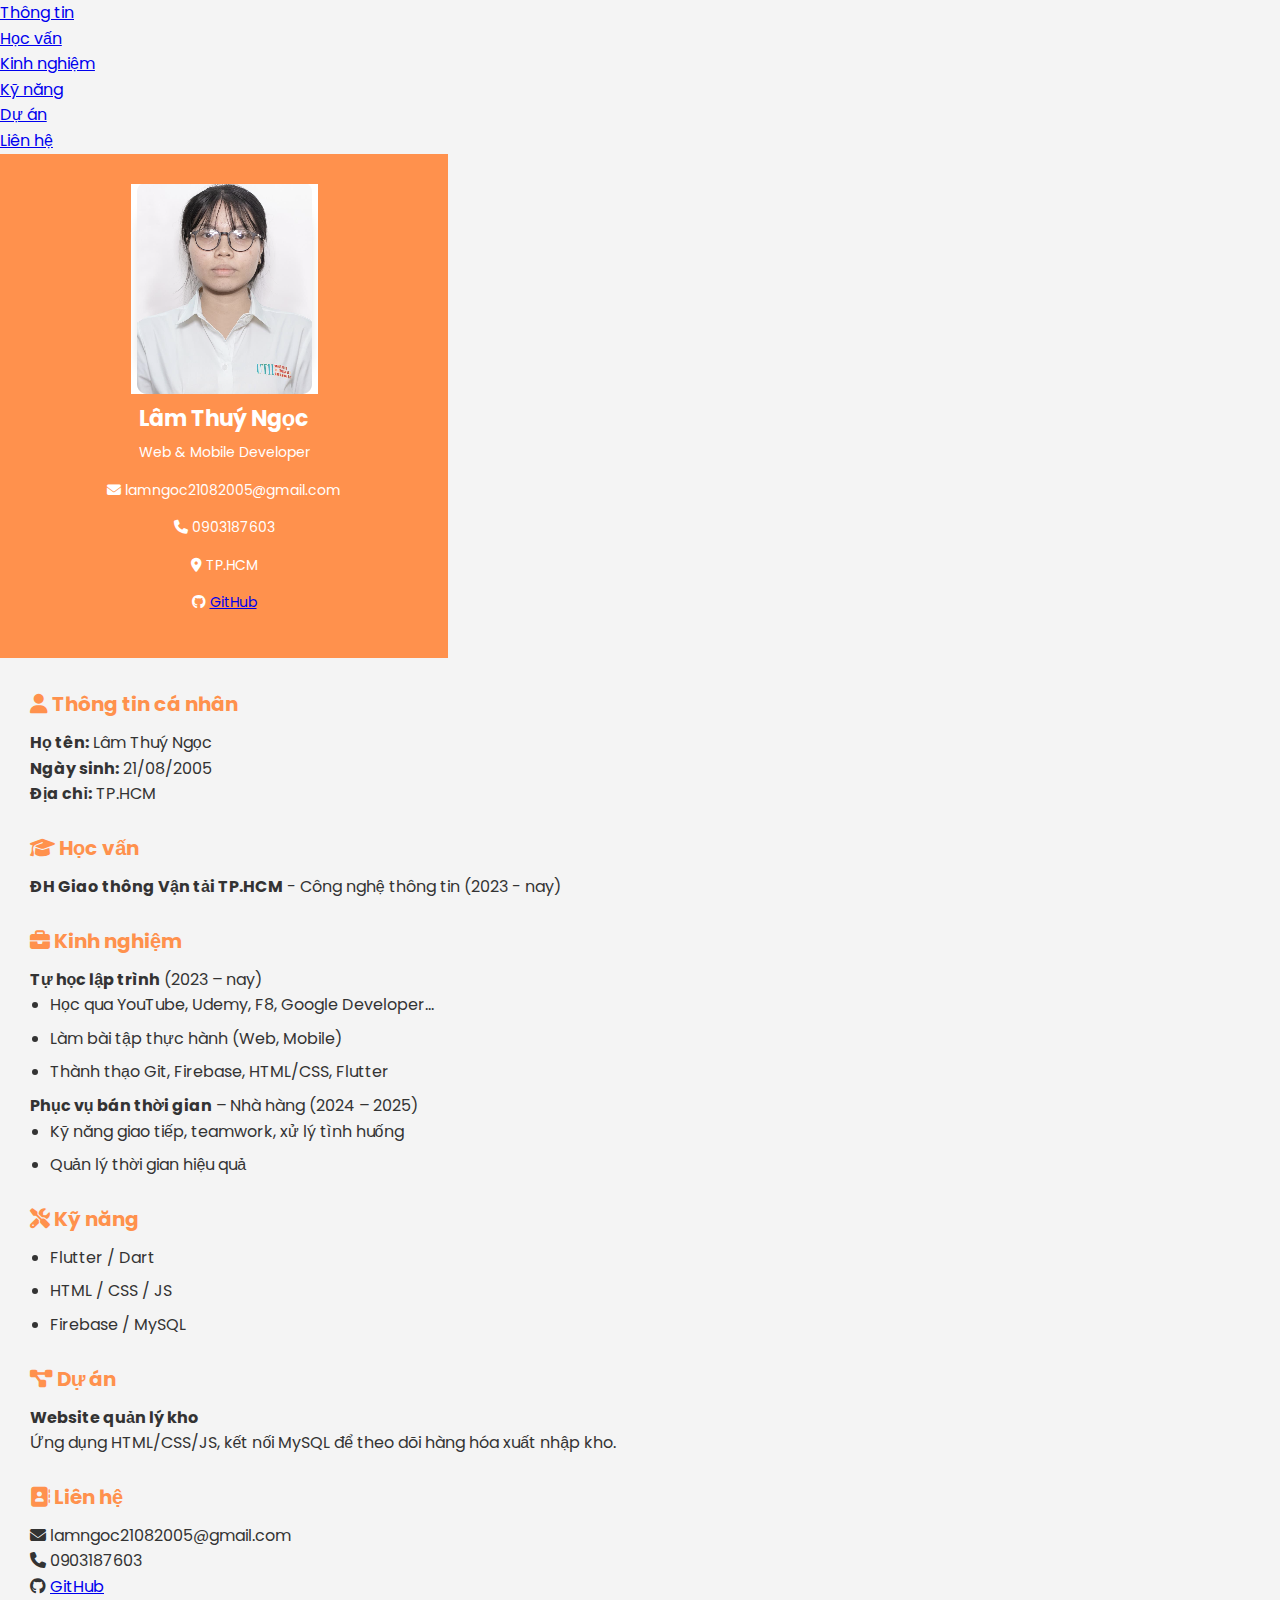
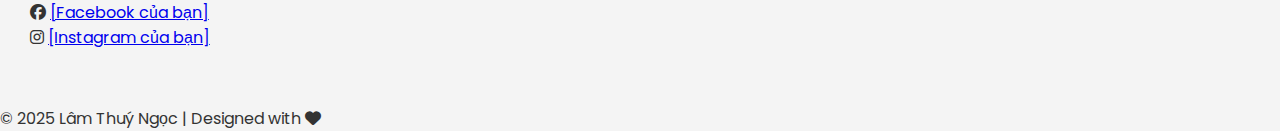
<file: Degital-Cv-group7/DIgital-CV/Design-Cv-Ngoc/index.html>
<!-- index.html -->
<!DOCTYPE html>
<html lang="vi">
<head>
    <meta charset="UTF-8">
    <meta name="viewport" content="width=device-width, initial-scale=1.0">
    <title>CV Lâm Thuý Ngọc - Web & Mobile Developer</title>
    <link rel="stylesheet" href="style.css">
    <link rel="stylesheet" href="https://cdnjs.cloudflare.com/ajax/libs/font-awesome/6.4.0/css/all.min.css">
    <link href="https://fonts.googleapis.com/css2?family=Poppins:wght@300;400;600&display=swap" rel="stylesheet">
</head>
<body>
    <nav class="navbar">
        <ul>
            <li><a href="#personal-info">Thông tin</a></li>
            <li><a href="#education">Học vấn</a></li>
            <li><a href="#experience">Kinh nghiệm</a></li>
            <li><a href="#skills">Kỹ năng</a></li>
            <li><a href="#projects">Dự án</a></li>
            <li><a href="#contact">Liên hệ</a></li>
        </ul>
    </nav>

    <div class="container">
        <aside class="sidebar">
            <img src="profile.jpg" alt="Ảnh đại diện" class="profile-img">
            <h2>Lâm Thuý Ngọc</h2>
            <p class="title">Web & Mobile Developer</p>
            <div class="contact-info">
                <p><i class="fas fa-envelope"></i> lamngoc21082005@gmail.com</p>
                <p><i class="fas fa-phone"></i> 0903187603</p>
                <p><i class="fas fa-map-marker-alt"></i> TP.HCM</p>
                <p><i class="fab fa-github"></i> <a href="https://github.com/THUYNGOC-LTN">GitHub</a></p>
            </div>
        </aside>

        <main class="main-content">
            <section id="personal-info" class="section">
                <h2><i class="fas fa-user"></i> Thông tin cá nhân</h2>
                <p><strong>Họ tên:</strong> Lâm Thuý Ngọc</p>
                <p><strong>Ngày sinh:</strong> 21/08/2005</p>
                <p><strong>Địa chỉ:</strong> TP.HCM</p>
            </section>

            <section id="education" class="section">
                <h2><i class="fas fa-graduation-cap"></i> Học vấn</h2>
                <p><strong>ĐH Giao thông Vận tải TP.HCM</strong> - Công nghệ thông tin (2023 - nay)</p>
            </section>

            <section id="experience" class="section">
                <h2><i class="fas fa-briefcase"></i> Kinh nghiệm</h2>
                <p><strong>Tự học lập trình</strong> (2023 – nay)</p>
                <ul>
                    <li>Học qua YouTube, Udemy, F8, Google Developer…</li>
                    <li>Làm bài tập thực hành (Web, Mobile)</li>
                    <li>Thành thạo Git, Firebase, HTML/CSS, Flutter</li>
                </ul>
                <p><strong>Phục vụ bán thời gian</strong> – Nhà hàng (2024 – 2025)</p>
                <ul>
                    <li>Kỹ năng giao tiếp, teamwork, xử lý tình huống</li>
                    <li>Quản lý thời gian hiệu quả</li>
                </ul>
            </section>

            <section id="skills" class="section">
                <h2><i class="fas fa-tools"></i> Kỹ năng</h2>
                <ul>
                    <li>Flutter / Dart</li>
                    <li>HTML / CSS / JS</li>
                    <li>Firebase / MySQL</li>
                </ul>
            </section>

            <section id="projects" class="section">
                <h2><i class="fas fa-project-diagram"></i> Dự án</h2>
                <p><strong>Website quản lý kho</strong></p>
                <p>Ứng dụng HTML/CSS/JS, kết nối MySQL để theo dõi hàng hóa xuất nhập kho.</p>
            </section>

            <section id="contact" class="section">
                <h2><i class="fas fa-address-book"></i> Liên hệ</h2>
                <p><i class="fas fa-envelope"></i> lamngoc21082005@gmail.com</p>
                <p><i class="fas fa-phone"></i> 0903187603</p>
                <p><i class="fab fa-github"></i> <a href="https://github.com/THUYNGOC-LTN">GitHub</a></p>
                <p><i class="fab fa-facebook"></i> <a href="#">[Facebook của bạn]</a></p>
                <p><i class="fab fa-instagram"></i> <a href="#">[Instagram của bạn]</a></p>
            </section>
        </main>
    </div>

    <footer>
        <p>© 2025 Lâm Thuý Ngọc | Designed with <i class="fas fa-heart"></i></p>
    </footer>
</body>
</html>
</file>
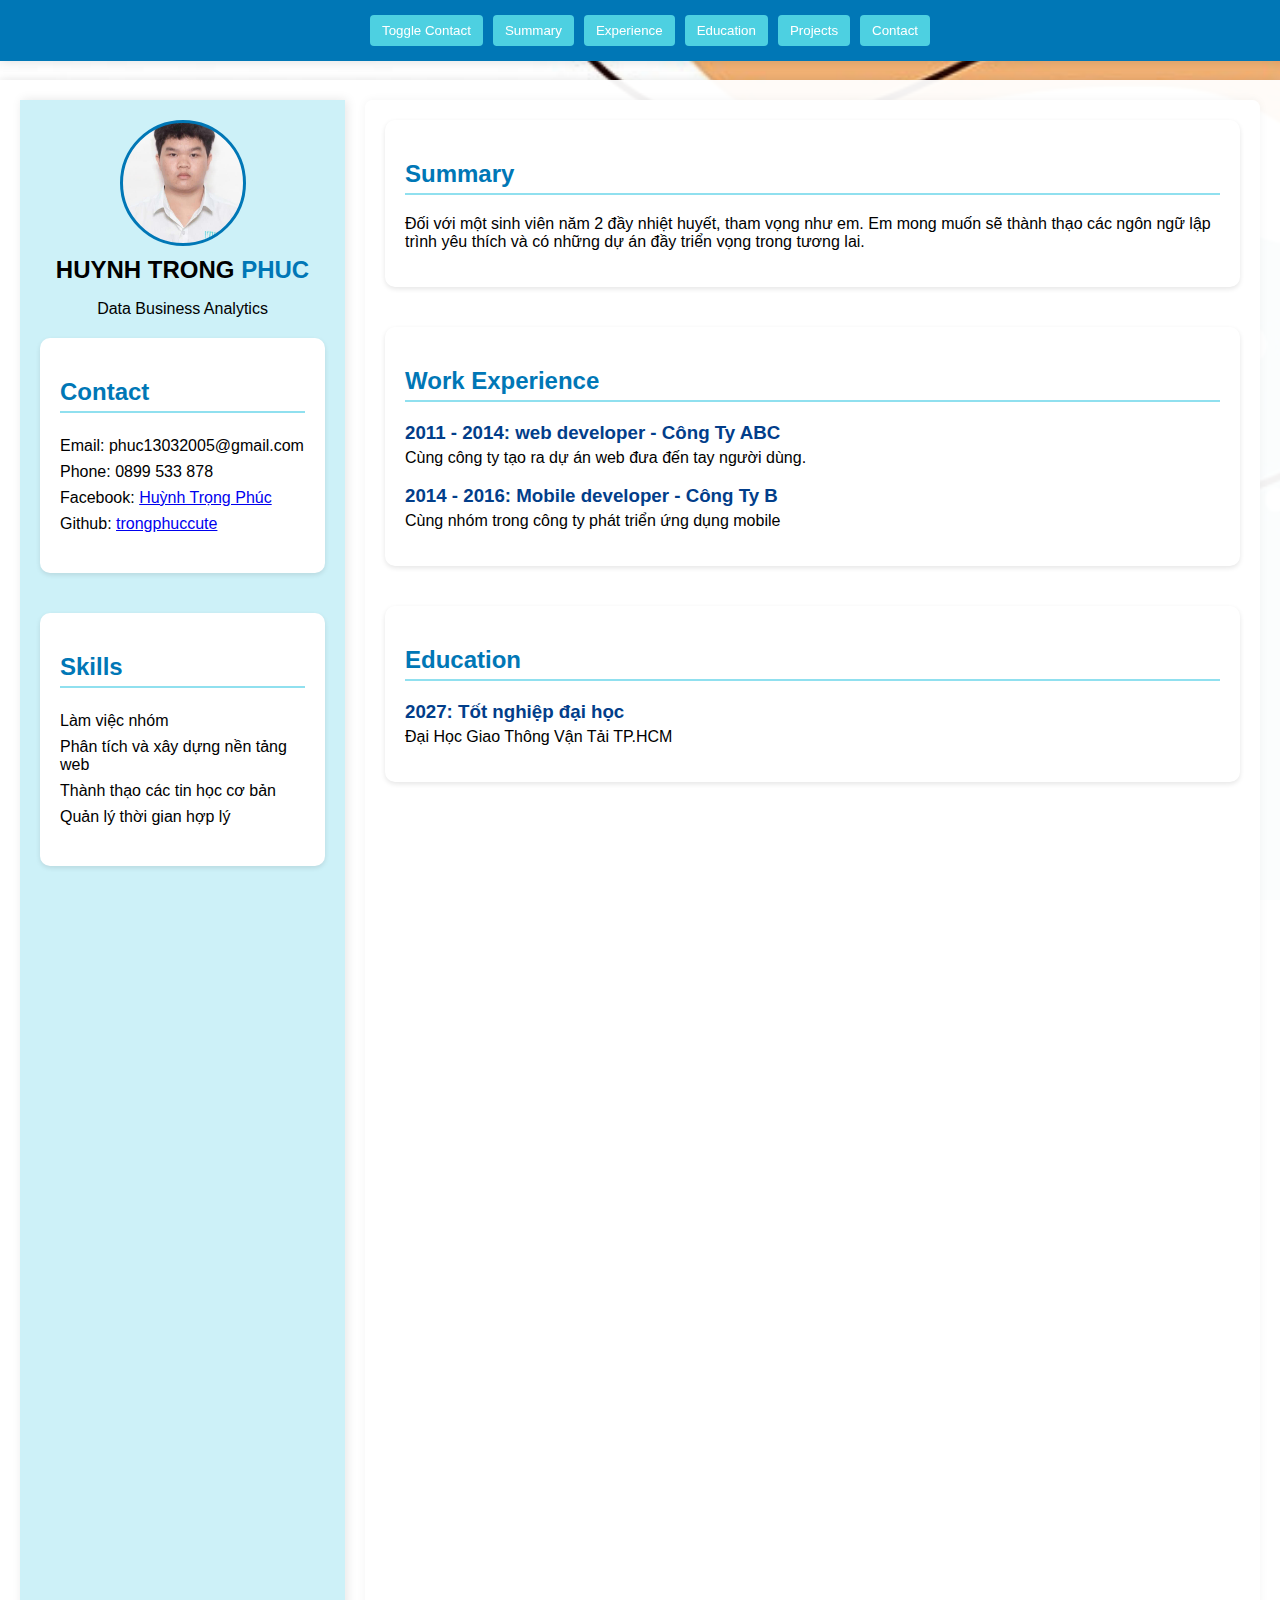
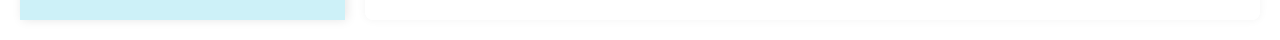
<file: Degital-Cv-group7/DIgital-CV/Design-Cv-Phuc/index.html>
<!DOCTYPE html>
<html lang="en">
  <head>
    <meta charset="UTF-8" />
    <meta name="viewport" content="width=device-width, initial-scale=1.0" />
    <title>Smith Jordan - CV</title>
    <link rel="stylesheet" href="style.css" />
  </head>
  <body>
    <div class="nav-container">
      <button class="toggle-btn" onclick="toggleContact()">
        Toggle Contact
      </button>
      <button class="nav-btn" onclick="scrollToSection('summary')">
        Summary
      </button>
      <button class="nav-btn" onclick="scrollToSection('experience')">
        Experience
      </button>
      <button class="nav-btn" onclick="scrollToSection('education')">
        Education
      </button>
      <button class="nav-btn" onclick="scrollToSection('projects')">
        Projects
      </button>
      <button class="nav-btn" onclick="scrollToSection('cv-contact')">
        Contact
      </button>
    </div>

    <div class="container">
      <div class="sidebar">
        <div class="sidebar-banner">
          <div class="photo"></div>
          <h1>HUYNH TRONG <span>PHUC</span></h1>
          <p>Data Business Analytics</p>
        </div>

        <div class="section scroll-animate cv-contact" id="cv-contact">
          <h2>Contact</h2>
          <ul class="contact">
            <li>Email: phuc13032005@gmail.com</li>
            <li>Phone: 0899 533 878</li>
            <li>
              Facebook:
              <a
                href="https://www.facebook.com/htrphucdepzai/?locale=vi_VN"
                target="_blank"
                >Huỳnh Trọng Phúc</a
              >
            </li>
            <li>
              Github:
              <a href="https://github.com/trongphuccute" target="_blank"
                >trongphuccute</a
              >
            </li>
          </ul>
        </div>

        <div class="section scroll-animate">
          <h2>Skills</h2>
          <ul class="skills">
            <li>Làm việc nhóm</li>
            <li>Phân tích và xây dựng nền tảng web</li>
            <li>Thành thạo các tin học cơ bản</li>
            <li>Quản lý thời gian hợp lý</li>
          </ul>
        </div>

        <div class="section scroll-animate">
          <h2>Languages</h2>
          <ul class="skills">
            <li>Tiếng Anh</li>
            <li>Tiếng Việt</li>
          </ul>
        </div>

        <div class="section scroll-animate">
          <h2>Hobbies</h2>
          <ul class="skills">
            <li>Xem phim</li>
            <li>Đi du lịch</li>
            <li>Đọc sách và đá bóng</li>
          </ul>
        </div>

        <div class="section scroll-animate">
          <h2>Certificates</h2>
          <ul class="skills">
            <li>Ielts band 6.5+ - 2025</li>
            <li>Mos - 2022</li>
          </ul>
        </div>
      </div>

      <div class="main">
        <div class="section scroll-animate" id="summary">
          <h2>Summary</h2>
          <p>
            Đối với một sinh viên năm 2 đầy nhiệt huyết, tham vọng như em. Em
            mong muốn sẽ thành thạo các ngôn ngữ lập trình yêu thích và có những
            dự án đầy triển vọng trong tương lai.
          </p>
        </div>

        <div class="section scroll-animate" id="experience">
          <h2>Work Experience</h2>
          <div class="item">
            <h3>2011 - 2014: web developer  - Công Ty ABC</h3>
            <p>
              Cùng công ty tạo ra dự án web đưa đến tay người dùng.
            </p>
          </div>
          <div class="item">
            <h3>2014 - 2016: Mobile developer - Công Ty B</h3>
            <p>Cùng nhóm trong công ty phát triển ứng dụng mobile</p>
          </div>
        </div>

        <div class="section scroll-animate" id="education">
          <h2>Education</h2>
          <div class="item">
            <h3>2027: Tốt nghiệp đại học</h3>
            <p> Đại Học Giao Thông Vận Tải TP.HCM</p>
          </div>
        </div>

        <div class="section scroll-animate" id="projects">
          <h2>Projects</h2>
          <div class="item">
            <h3>Cai nghiện thuốc lá </h3>
            <p>
              Nền tảng giúp người dùng theo dỏi chu trình cai nghiện thuốc giá có các chức năng như chia sẽ khinh nghiệm, chat với Coach,... "đang hoàn thiện"
            </p>
          </div>
          <div class="item">
            <h3>App Quản Lý Kho Hàng Xuất Nhập Khẩu</h3>
            <p>
             Ứng dụng giúp người dùng quản lý việc cuất nhập khẩu các hàng hóa gồm có các chức năng như: xuất, nhập, kiểm kê,... "Đang hoàn thiện"
            </p>
          </div>
        </div>
      </div>
    </div>

    <script>
      const scrollElements = document.querySelectorAll(".scroll-animate");
      const observer = new IntersectionObserver(
        (entries) => {
          entries.forEach((entry) => {
            if (entry.isIntersecting) {
              entry.target.classList.add("visible");
            }
          });
        },
        { threshold: 0.2 }
      );
      scrollElements.forEach((el) => observer.observe(el));

      function toggleContact() {
        const contactSection = document.querySelector(".cv-contact");
        contactSection.classList.toggle("hidden");
      }

      function scrollToSection(id) {
        const element = document.getElementById(id);
        if (element) {
          window.scrollTo({
            top: element.offsetTop - 60,
            behavior: "smooth",
          });
        }
      }
    </script>
  </body>
</html>
</file>
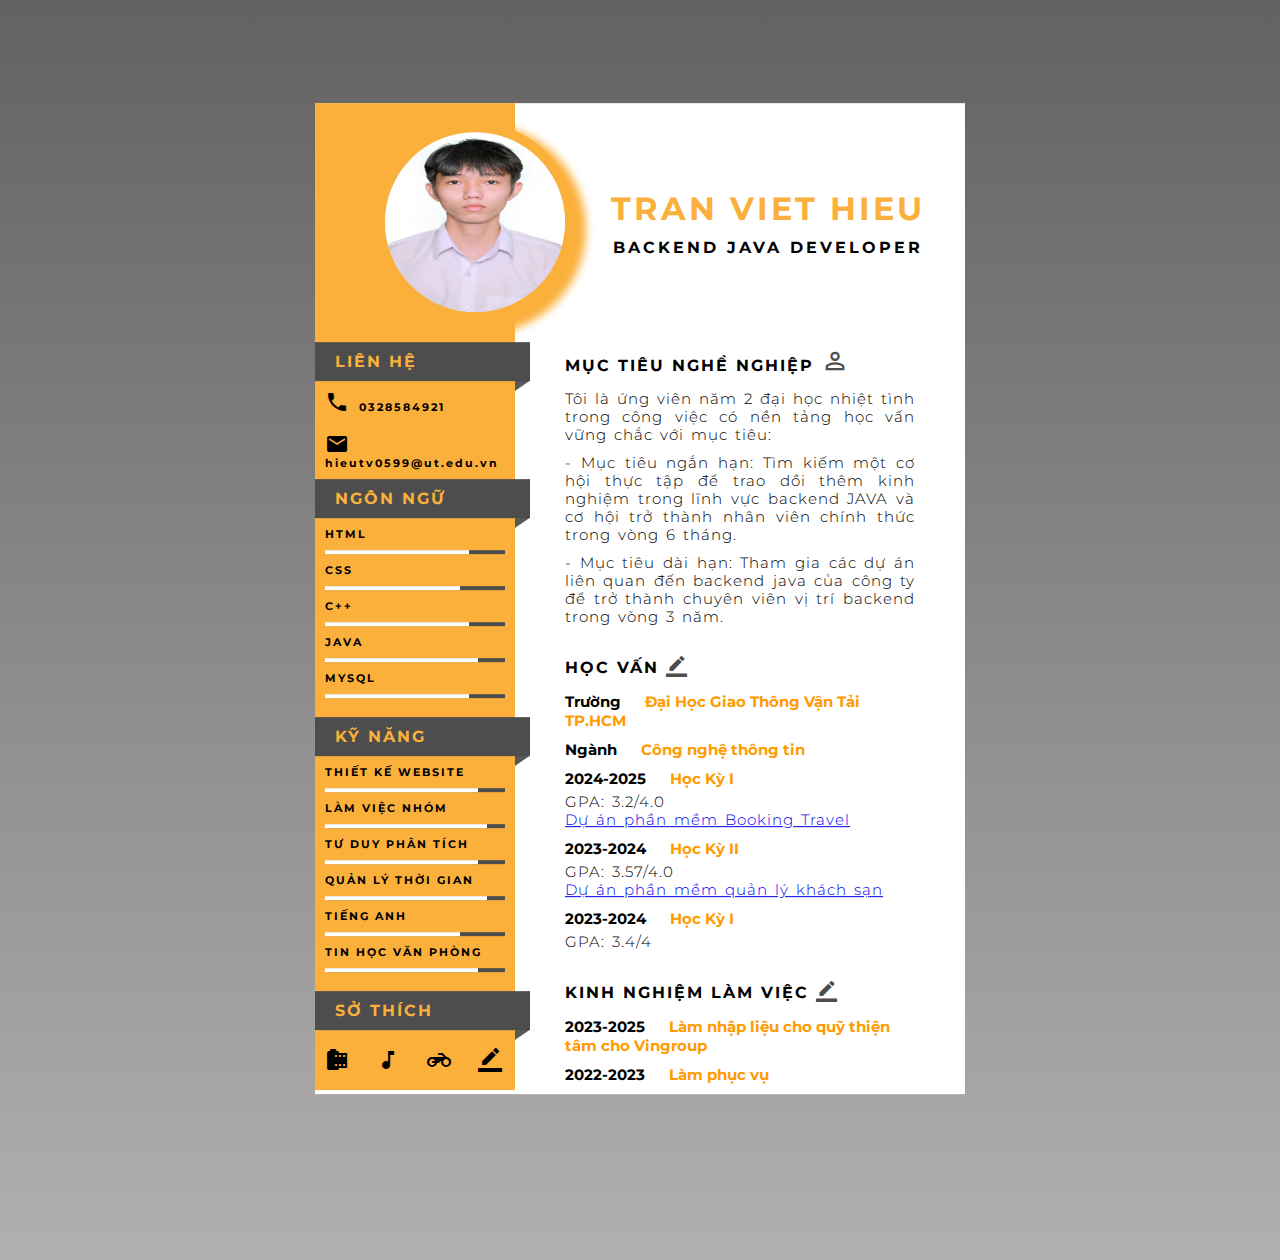
<file: Degital-Cv-group7/startbootstrap-freelancer-gh-pages/Design-Cv-Hieu/index.html>
<!DOCTYPE html>
<html lang="en">
  <head>
    <meta charset="UTF-8" />
    <meta name="viewport" content="width=device-width, initial-scale=1.0" />
    <title>CV Tran Viet Hieu</title>
    <link rel="stylesheet" href="style.css" />
    <link href="https://fonts.googleapis.com/icon?family=Material+Icons" rel="stylesheet">
  </head>
  <body>
    <div class="main">
      <div class="left">
        <br />
        <div class="profile-img"><img src="profile.jpg" alt="Ảnh đại diện" /></div>

        <div class="box-1">
          <div class="heading">
            <p>LIÊN HỆ</p>
          </div>
          <p class="p1"><i class="material-icons icons1">call</i>0328584921</p>
          <p class="p1">
            <i class="material-icons icons1">email</i>hieutv0599@ut.edu.vn
          </p>
        </div>
             <div class="box-1">
                <div class="heading">
                <p>NGÔN NGỮ</p>
             </div> 
        <p class="p1">HTML
               <div class="skil-container">
                <div class="skill html"></div>
               </div>
        </p>

          <p class="p1">CSS
               <div class="skil-container">
                <div class="skill css"></div>
               </div>
        </p>

        <p class="p1">C++
               <div class="skil-container">
                <div class="skill C"></div>
               </div>
        </p>

          <p class="p1">JAVA
               <div class="skil-container">
                <div class="skill js"></div>
               </div>
        </p>

          <p class="p1">MYSQL
               <div class="skil-container">
                <div class="skill jquery"></div>
               </div>
        </p>
      </div>
      <br>
             <div class="box-1">
                <div class="heading">
                <p>KỸ NĂNG</p>
             </div> 
        <p class="p1">THIẾT KẾ WEBSITE
               <div class="skil-container">
                <div class="skill web"></div>
               </div>
        </p>

          <p class="p1">LÀM VIỆC NHÓM
               <div class="skil-container">
                <div class="skill team"></div>
               </div>
        </p>

        <p class="p1">TƯ DUY PHÂN TÍCH
               <div class="skil-container">
                <div class="skill ana"></div>
               </div>
        </p>

        <p class="p1">QUẢN LÝ THỜI GIAN
               <div class="skil-container">
                <div class="skill manager"></div>
               </div>
        </p>

         <p class="p1">TIẾNG ANH
               <div class="skil-container">
                <div class="skill english"></div>
               </div>
        </p>
       
         <p class="p1">TIN HỌC VĂN PHÒNG  
               <div class="skil-container">
                <div class="skill excel"></div>
               </div>
        </p>


      </div>
      <br>
      <div class="box-1">
                <div class="heading">
                <p>SỞ THÍCH</p>
             </div> 
             <div class="h-div">
                <i class="material-icons icons2">camera_roll</i>
                 <i class="material-icons icons2">music_note</i>
                  <i class="material-icons icons2">motorcycle</i>
                   <i class="material-icons icons2">border_color</i>
             </div>
             </div>
             </div>
      <div class="right">
        <div class="name-div">
          <h1>TRAN VIET HIEU</h1>
          <p>BACKEND JAVA DEVELOPER</p>
        </div>
      <div class="box-2">
  <h2>MỤC TIÊU NGHỀ NGHIỆP 
    <i class="material-icons icons3" style="font-size: 28px!important;">perm_identity</i>
  </h2>

  <p class="p2">
    Tôi là ứng viên năm 2 đại học nhiệt tình trong công việc có nền tảng học vấn vững chắc với mục tiêu:
  </p>

  <p class="p2">
    - Mục tiêu ngắn hạn: Tìm kiếm một cơ hội thực tập để trao dồi thêm kinh nghiệm trong lĩnh vực backend JAVA và cơ hội trở thành nhân viên chính thức trong vòng 6 tháng.
  </p>

  <p class="p2">
    - Mục tiêu dài hạn: Tham gia các dự án liên quan đến backend java của công ty để trở thành chuyên viên vị trí backend trong vòng 3 năm.
  </p>
</div>
          <div class="box-2">
         <h2>HỌC VẤN <i class="material-icons icons3" >border_color</i></h2>
         <p class="p3">Trường  <span>Đại Học Giao Thông Vận Tải TP.HCM</span></p>
         <p class="p3">Ngành <span>Công nghệ thông tin</span></p>

          <p class="p3">2024-2025 <span>Học Kỳ I</span></p>
          <P class="p2">
             GPA: 3.2/4.0 <br> <a href="https://github.com/hieumous/java-Travel.git" target="_self">Dự án phần mềm Booking Travel</a>
         </P>
            
           <p class="p3">2023-2024 <span>Học Kỳ II</span></p>
          <P class="p2">
            GPA: 3.57/4.0 <br> <a href="https://github.com/hoainhan256/EMP_Hub" target="_self">Dự án phần mềm quản lý khách sạn</a>
         </P>

         <p class="p3">2023-2024 <span>Học Kỳ I</span></p>
          <P class="p2">
            GPA: 3.4/4
         </P> 
        </div>

         <div class="box-2">
         <h2>KINH NGHIỆM LÀM VIỆC <i class="material-icons icons3" >border_color</i></h2>
         <p class="p3">2023-2025 <span>Làm nhập liệu cho quỹ thiện tâm cho Vingroup</span></p>
          <p class="p3">2022-2023 <span>Làm phục vụ</span></p>
          <P class="p2">
         </P>
        </div>
      </div>
    </div>
  </body>
</html>
</file>
<file: Degital-Cv-group7/Design-Cv-Hieu/style.css>
@import url("https://fonts.googleapis.com/css2?family=Montserrat&display=swap");
body {
  background-image: linear-gradient(#636162, #b1afaf);
  height: 122vh;
  font-weight: bold;
  letter-spacing: 2px;
}
* {
  margin: 0px;
  padding: 0px;
  font-family: "Montserrat", sans-serif;
}
.main {
  background-color: white;
  height: auto;
  width: 650px;
  position: absolute;
  transform: translate(-50%, -50%);
  left: 50%;
  top: 50%;
}
.left {
  background-color: #fbb03b;
  width: 200px;
  height: 100%;
  float: left;
}
.right {
  width: 450px;
  float: left;
}
.profile-img {
  height: 180px;
  width: 180px;
  background-color: #ddd;
  border-radius: 50%;
  margin-bottom: 20px;
  margin-left: 60px;
  border: 10px solid #fbb03b;
  box-shadow: 6px 7px 9px 5px #fbb03b;
}
.profile-img img {
  width: 180px;
  border-radius: 50%;
  height: 180px;
}
.box-1 {
  position: relative;
}
.heading {
  background-color: #4d4d4d;
  padding: 10px;
  color: #fbb03b;
  text-align: left;
  padding-left: 20px;
  margin-right: -15px;
}
.heading ::after {
  content: "";
  position: absolute;
  width: 21px;
  height: 18px;
  background-color: #5a5959;
  left: 191px;
  top: 26px;
  transform: rotate(56deg);
  z-index: -1;
}
.p1 {
  padding: 9px 10px;
  font-size: 11px;
}
.icons1 {
  font-size: 16 !important;
  padding-right: 10px !important;
  vertical-align: sub;
}
.skil-container {
  width: 90%;
  background-color: #4d4d4d;
  margin: 0px 10px;
}
.skill {
  text-align: right;
  padding-top: 2px;
  padding-bottom: 2px;
  color: white;
}
.html {
  width: 80%;
  background-color: white;
}
.css {
  width: 75%;
  background-color: white;
}
.js {
  width: 85%;
  background-color: white;
}
.jquery {
  width: 80%;
  background-color: white;
}
.web {
  width: 85%;
  background-color: white;
}
.team {
  width: 90%;
  background-color: white;
}
.ana {
  width: 85%;
  background-color: white;
}
.manager {
  width: 90%;
  background-color: white;
}
.icons2 {
  padding: 18px 10px;
}
.name-div {
  padding: 86px 0px 60px 55px;
  text-align: center;
  letter-spacing: 3px;
}
.name-div h1 {
  margin-bottom: 10px;
  color: #fbb03b;
}
.box-2 {
  padding: 0px 50px;
  margin-top: 30px;
}
.p2 {
  font-size: 15px;
  font-weight: 300;
  letter-spacing: 1px;
  word-spacing: 2px;
  line-height: 18px;
  margin-top: 5px;
}
h2 {
  font-size: 16px;
  margin-bottom: 15px;
}
.icons3 {
  vertical-align: bottom;
  font-size: 21px !important;
  color: #4d4d4d;
}
.p3 {
  font-size: 15px;
  word-spacing: 1px;
  letter-spacing: 0px;
  margin-top: 10px;
}
.p3 span {
  color: #ff9b00;
  padding-left: 20px;
}
</file>
<file: Degital-Cv-group7/DIgital-CV/Design-Cv-Hieu/css/style.css>
/********** Template CSS **********/
:root {
    --primary: #6244C5;
    --secondary: #FFC448;
    --light: #FAFAFB;
    --dark: #12141D;
}

.back-to-top {
    position: fixed;
    display: none;
    right: 45px;
    bottom: 45px;
    z-index: 99;
}

.my-6 {
    margin-top: 6rem;
    margin-bottom: 6rem;
}

.py-6 {
    padding-top: 6rem;
    padding-bottom: 6rem;
}


/*** Spinner ***/
#spinner {
    opacity: 0;
    visibility: hidden;
    transition: opacity .5s ease-out, visibility 0s linear .5s;
    z-index: 99999;
}

#spinner.show {
    transition: opacity .5s ease-out, visibility 0s linear 0s;
    visibility: visible;
    opacity: 1;
}


/*** Button ***/
.btn {
    font-weight: 500;
    transition: .5s;
}

.btn.btn-primary,
.btn.btn-secondary {
    color: #FFFFFF;
}

.btn-square {
    width: 38px;
    height: 38px;
}

.btn-sm-square {
    width: 32px;
    height: 32px;
}

.btn-lg-square {
    width: 48px;
    height: 48px;
}

.btn-square,
.btn-sm-square,
.btn-lg-square {
    padding: 0;
    display: flex;
    align-items: center;
    justify-content: center;
    font-weight: normal;
}


/*** Navbar ***/
.navbar.fixed-top {
    display: none;
    transition: .5s;
}

.navbar .navbar-nav .nav-link {
    padding: 20px 15px;
    color: var(--dark);
    font-size: 18px;
    font-weight: 600;
    outline: none;
}

.navbar .navbar-nav .nav-link:hover,
.navbar .navbar-nav .nav-link.active {
    color: var(--primary);
}

@media (max-width: 991.98px) {
    .navbar .navbar-nav .nav-link  {
        padding: 10px 0;
    }
}


/*** Header ***/
#home {
    margin-bottom: 6rem;
    background: url(../img/bg-header.png) left top no-repeat;
}

.typed-cursor {
    font-size: 30px;
    color: var(--dark);
}

.btn-play {
    position: relative;
    display: block;
    box-sizing: content-box;
    width: 16px;
    height: 26px;
    border-radius: 100%;
    border: none;
    outline: none !important;
    padding: 18px 20px 20px 28px;
    background: var(--primary);
}

.btn-play:before {
    content: "";
    position: absolute;
    z-index: 0;
    left: 50%;
    top: 50%;
    transform: translateX(-50%) translateY(-50%);
    display: block;
    width: 60px;
    height: 60px;
    background: var(--primary);
    border-radius: 100%;
    animation: pulse-border 1500ms ease-out infinite;
}

.btn-play:after {
    content: "";
    position: absolute;
    z-index: 1;
    left: 50%;
    top: 50%;
    transform: translateX(-50%) translateY(-50%);
    display: block;
    width: 60px;
    height: 60px;
    background: #FFFFFF;
    border-radius: 100%;
    transition: all 200ms;
}

.btn-play span {
    display: block;
    position: relative;
    z-index: 3;
    width: 0;
    height: 0;
    left: -1px;
    border-left: 16px solid var(--primary);
    border-top: 11px solid transparent;
    border-bottom: 11px solid transparent;
}

@keyframes pulse-border {
    0% {
        transform: translateX(-50%) translateY(-50%) translateZ(0) scale(1);
        opacity: 1;
    }

    100% {
        transform: translateX(-50%) translateY(-50%) translateZ(0) scale(2);
        opacity: 0;
    }
}

.modal-video .modal-dialog {
    position: relative;
    max-width: 800px;
    margin: 60px auto 0 auto;
}

.modal-video .modal-body {
    position: relative;
    padding: 0px;
}

.modal-video .close {
    position: absolute;
    width: 30px;
    height: 30px;
    right: 0px;
    top: -30px;
    z-index: 999;
    font-size: 30px;
    font-weight: normal;
    color: #FFFFFF;
    background: #000000;
    opacity: 1;
}


/*** About ***/
#about .years .display-1 {
    font-size: 10rem;
    line-height: 9rem;
}

#about .years h5 {
    letter-spacing: 30px;
    margin-right: -30px;
}


/*** Skills ***/
#skill .progress {
    height: 5px;
    border-radius: 5px;
}

#skill .progress .progress-bar {
    width: 0px;
    border-radius: 5px;
    transition: 3s;
}

#skill .nav-pills .nav-link {
    color: var(--dark);
}

#skill .nav-pills .nav-link.active {
    color: #FFFFFF;
}

#skill .tab-content hr {
    width: 30px;
}


/*** Service ***/
.service-item .bg-icon {
    width: 100px;
    height: 100px;
    display: flex;
    align-items: center;
    justify-content: center;
    background: url(../img/bg-icon.png) center center no-repeat;
    background-size: cover;
}


/*** Project Portfolio ***/
#portfolio-flters li {
    display: inline-block;
    font-weight: 500;
    color: var(--dark);
    cursor: pointer;
    transition: .5s;
    border-bottom: 2px solid transparent;
}

#portfolio-flters li:hover,
#portfolio-flters li.active {
    color: var(--primary);
    border-color: var(--primary);
}

.portfolio-img {
    position: relative;
}

.portfolio-btn {
    position: absolute;
    width: 100%;
    height: 100%;
    top: 0;
    left: 0;
    background: rgba(98, 68, 197, .9);
    display: flex;
    align-items: flex-end;
    justify-content: flex-start;
    padding: 30px;
    padding-bottom: 100px !important;
    opacity: 0;
    transition: .5s;
}

.portfolio-item:hover .portfolio-btn {
    opacity: 1;
    padding-bottom: 30px !important;
}


/*** Team ***/
.team-item img {
    transition: .5s;
}

.team-item:hover img {
    opacity: .7;
}

.team-item .team-text {
    position: absolute;
    left: 0;
    right: 60px;
    bottom: 30px;
    display: flex;
    align-items: center;
    justify-content: space-between;
    opacity: 0;
    transition: .5s;
}

.team-item:hover .team-text {
    right: 30px;
    opacity: 1;
}

.team-item .team-text div {
    transition: .5s;
}

.team-item:hover .team-text div {
    margin-left: 30px;
}


/*** Testimonial ***/
.testimonial-left,
.testimonial-right {
    position: relative;
}

.testimonial-left img,
.testimonial-right img {
    position: absolute;
    padding: 5px;
    border: 1px solid var(--secondary);
    border-radius: 70px;
}

.testimonial-left img:nth-child(1),
.testimonial-right img:nth-child(3) {
    width: 70px;
    height: 70px;
    top: 10%;
    left: 50%;
    transform: translateX(-50%);
}

.testimonial-left img:nth-child(2),
.testimonial-right img:nth-child(2) {
    width: 60px;
    height: 60px;
    top: 50%;
    left: 10%;
    transform: translateY(-50%);
}

.testimonial-left img:nth-child(3),
.testimonial-right img:nth-child(1) {
    width: 50px;
    height: 50px;
    bottom: 10%;
    right: 10%;
}

.testimonial-carousel .owl-item img {
    width: 120px;
    height: 120px;
}

.testimonial-carousel .testimonial-icon {
    position: absolute;
    width: 40px;
    height: 40px;
    left: 50%;
    bottom: -15px;
    transform: translateX(-50%);
    display: flex;
    align-items: center;
    justify-content: center;
    background: #FFFFFF;
    border: 1px solid var(--secondary);
    border-radius: 60px;
}

.testimonial-carousel .owl-dots {
    height: 40px;
    margin-top: 25px;
    display: flex;
    align-items: center;
    justify-content: center;
}

.testimonial-carousel .owl-dot {
    position: relative;
    display: inline-block;
    margin: 0 5px;
    width: 30px;
    height: 30px;
    background: #FFFFFF;
    border: 2px solid var(--secondary);
    border-radius: 30px;
    transition: .5s;
}

.testimonial-carousel .owl-dot::after {
    position: absolute;
    content: "";
    width: 16px;
    height: 16px;
    top: 5px;
    left: 5px;
    border-radius: 16px;
    background: var(--secondary);
    transition: .5s;
}

.testimonial-carousel .owl-dot.active::after {
    background: var(--primary);
}
</file>
<file: Degital-Cv-group7/DIgital-CV/Design-Cv-Hieu/css/styles.css>
body {
  
}

.portfolio-heading {
  display: inline-block;
  font: bold 4.5em/1.5 Bebas, sans-serif;
  color: #5CA17C; /* non-webkit fallback */
  font-size: 72px;
  text-transform: uppercase;
  background-image: linear-gradient(to bottom, #26BDA6, #FF9F65, #DED37E, #26BDA6);
  background-size: auto 250%;
  transition: background-position 0.5s;
  -webkit-background-clip: text;
  -webkit-text-fill-color: transparent;
  line-height: 200px;
  background-position: 0 100%;
}

.portfolio-heading:hover {
  background-position: 0 0;
  cursor: pointer;
}
.paragraph-heading {
  display: inline-block;
  font: bold 2em/1.5 Bebas, sans-serif;
  color: #5CA17C;
  font-size: 32px;
  text-transform: none;
  background-image: linear-gradient(to bottom, #26BDA6, #FF9F65, #DED37E, #26BDA6);
  background-size: auto 250%;
  transition: background-position 0.5s;
  -webkit-background-clip: text;
  -webkit-text-fill-color: transparent;
  background-position: 0 100%;
}

.paragraph-heading:hover {
  background-position: 0 0;
  cursor: pointer;
} 
.portfolio-heading {
  display: inline-block;
  font: bold 4.5em/1.5 Bebas, sans-serif;
  color: #5CA17C;
  font-size: 72px;
  text-transform: uppercase;
  background-image: linear-gradient(to bottom, #26BDA6, #FF9F65, #DED37E, #26BDA6);
  background-size: auto 250%;
  transition: background-position 0.5s;
  -webkit-background-clip: text;
  -webkit-text-fill-color: transparent;
  line-height: 90px;

  background-position: 0 100%;
}

.portfolio-heading:hover {
  background-position: 0 0;
  cursor: pointer;
}
.about-heading {
   display: inline-block;
  font: bold 4.5em/1.5 Bebas, sans-serif;
  color: #5CA17C;
  font-size: 40px;
  text-transform: uppercase;
  background-image: linear-gradient(to bottom, #26BDA6, #FF9F65, #DED37E, #26BDA6);
  background-size: auto 250%;
  transition: background-position 0.5s;
  -webkit-background-clip: text;
  -webkit-text-fill-color: transparent;
  line-height: 50px;

  background-position: 0 100%;
}
.about-heading:hover {
  background-position: 0 0;
  cursor: pointer;
}
</file>
<file: Degital-Cv-group7/DIgital-CV/Design-Cv-Ngoc/style.css>
* {
  box-sizing: border-box;
  margin: 0;
  padding: 0;
}

body {
  font-family: 'Poppins', sans-serif;
  background: #f4f4f4;
  color: #333;
  line-height: 1.6;
}

.cv-wrapper {
  max-width: 1000px;
  margin: 40px auto;
  display: flex;
  background: #fff;
  box-shadow: 0 0 10px rgba(0,0,0,0.1);
  border-radius: 10px;
  overflow: hidden;
}

.sidebar {
  width: 35%;
  background: #ff914d;
  color: #fff;
  padding: 30px;
  text-align: center;
}

.sidebar .avatar {
  width: 120px;
  height: 120px;
  object-fit: cover;
  border-radius: 50%;
  margin-bottom: 15px;
  border: 4px solid #fff;
}

.sidebar h2 {
  margin-bottom: 5px;
  font-size: 22px;
}

.sidebar p {
  font-size: 14px;
  margin-bottom: 15px;
}

.sidebar hr {
  border: 0;
  border-top: 1px solid #fff;
  margin: 20px 0;
}

.info p,
.skills ul {
  text-align: left;
  margin-bottom: 10px;
}

.skills h3 {
  margin-top: 20px;
  font-size: 18px;
}

.skills ul li {
  list-style: none;
  margin-bottom: 8px;
}

.main-content {
  width: 65%;
  padding: 30px;
}

main section {
  margin-bottom: 25px;
}

main h2 {
  font-size: 20px;
  margin-bottom: 10px;
  color: #ff914d;
}

main .item h3 {
  margin-bottom: 5px;
  font-size: 16px;
}

main ul {
  padding-left: 20px;
}

main ul li {
  margin-bottom: 8px;
}
</file>
<file: Degital-Cv-group7/DIgital-CV/Design-Cv-Phuc/style.css>
/* style.css */

body {
  font-family: Arial, sans-serif;
  background: url('background.jpg') no-repeat center center fixed;
  background-size: cover;
  margin: 0;
  scroll-behavior: smooth;
  min-height: 100vh;
}

.scroll-animate {
  opacity: 0;
  transform: translateY(30px);
  transition: all 0.6s ease;
}

.scroll-animate.visible {
  opacity: 1;
  transform: translateY(0);
}

.hidden {
  display: none !important;
}

.toggle-btn, .nav-btn {
  background: #4dd0e1;
  color: white;
  padding: 8px 12px;
  border: none;
  border-radius: 4px;
  cursor: pointer;
  margin: 5px;
  transition: background 0.3s ease;
}

.toggle-btn:hover, .nav-btn:hover {
  background: #0096c7;
}

.nav-container {
  position: fixed;
  top: 0;
  left: 0;
  width: 100%;
  background: #0077b6;
  padding: 10px;
  z-index: 1000;
  display: flex;
  flex-wrap: wrap;
  align-items: center;
  justify-content: center;
  box-shadow: 0 2px 10px rgba(0,0,0,0.1);
}

.nav-container button {
  margin: 5px;
}

.container {
  display: flex;
  margin-top: 80px;
  background: rgba(255, 255, 255, 0.95);
  box-shadow: 0 0 10px rgba(0,0,0,0.1);
  position: relative;
  z-index: 1;
  padding: 20px;
  gap: 20px;
}

.sidebar {
  width: 25%;
  padding: 20px;
  background: rgba(202, 240, 248, 0.95);
  min-height: 100vh;
  box-shadow: 2px 0 10px rgba(0,0,0,0.1);
}

.sidebar-banner {
  text-align: center;
  margin-bottom: 20px;
}

.sidebar-banner .photo {
  width: 120px;
  height: 120px;
  background: url('avatar.png') no-repeat center center;
  background-size: cover;
  border-radius: 50%;
  margin: 0 auto 10px;
  border: 3px solid #0077b6;
  transition: transform 0.3s ease;
}

.sidebar-banner .photo:hover {
  transform: scale(1.05);
}

.sidebar-banner h1 {
  margin: 0;
  font-size: 24px;
}

.sidebar-banner h1 span {
  color: #0077b6;
}

.section {
  margin-bottom: 20px;
}

.section h2 {
  color: #0077b6;
  border-bottom: 2px solid #90e0ef;
  padding-bottom: 5px;
  position: relative;
}

ul.contact, ul.skills, ul.links {
  list-style: none;
  padding: 0;
}

ul.contact li, ul.skills li, ul.links li {
  padding: 4px 0;
}

ul.links li a {
  color: #023e8a;
  text-decoration: none;
  transition: color 0.3s ease;
}

ul.links li a:hover {
  color: #0077b6;
  text-decoration: underline;
}

.main {
  width: 75%;
  padding: 20px;
  background: rgba(255, 255, 255, 0.95);
  box-shadow: 0 0 10px rgba(0,0,0,0.05);
  border-radius: 8px;
}

.item h3 {
  margin-bottom: 5px;
  color: #023e8a;
}

.item p {
  margin-top: 0;
}

@media screen and (max-width: 768px) {
  .container {
    flex-direction: column;
  }
  .sidebar, .main {
    width: 100%;
  }
  .nav-container {
    flex-direction: column;
  }
}
.section {
  margin-bottom: 40px; 
  background: #ffffff;
  padding: 20px;
  border-radius: 10px;
  transition: transform 0.3s ease, box-shadow 0.3s ease;
  box-shadow: 0 2px 5px rgba(0, 0, 0, 0.1);
}


.section:hover {
  transform: translateY(-5px);
  box-shadow: 0 8px 16px rgba(0, 119, 182, 0.2);
}
</file>
<file: Degital-Cv-group7/startbootstrap-freelancer-gh-pages/Design-Cv-Hieu/style.css>
@import url("https://fonts.googleapis.com/css2?family=Montserrat&display=swap");
body {
  background-image: linear-gradient(#636162, #b1afaf);
  height: 140vh;
  font-weight: bold;
  letter-spacing: 2px;
}
* {
  margin: 0px;
  padding: 0px;
  font-family: "Montserrat", sans-serif;
}
.main {
  background-color: white;
  height: auto;
  width: 650px;
  position: absolute;
  transform: translate(-50%, -35%);
  left: 50%;
  top: 50%;
}
.left {
  background-color: #fbb03b;
  width: 200px;
  height: 100%;
  float: left;
}
.right {
  width: 450px;
  float: left;
}
.profile-img {
  height: 180px;
  width: 180px;
  background-color: #ddd;
  border-radius: 50%;
  margin-bottom: 20px;
  margin-left: 60px;
  border: 10px solid #fbb03b;
  box-shadow: 6px 7px 9px 5px #fbb03b;
}
.profile-img img {
  width: 180px;
  border-radius: 50%;
  height: 180px;
}
.box-1 {
  position: relative;
}
.heading {
  background-color: #4d4d4d;
  padding: 10px;
  color: #fbb03b;
  text-align: left;
  padding-left: 20px;
  margin-right: -15px;
}
.heading ::after {
  content: "";
  position: absolute;
  width: 21px;
  height: 18px;
  background-color: #5a5959;
  left: 191px;
  top: 26px;
  transform: rotate(56deg);
  z-index: -1;
}
.p1 {
  padding: 9px 10px;
  font-size: 11px;
}
.icons1 {
  font-size: 16 !important;
  padding-right: 10px !important;
  vertical-align: sub;
}
.skil-container {
  width: 90%;
  background-color: #4d4d4d;
  margin: 0px 10px;
}
.skill {
  text-align: right;
  padding-top: 2px;
  padding-bottom: 2px;
  color: white;
}
.html {
  width: 80%;
  background-color: white;
}
.css {
  width: 75%;
  background-color: white;
}
.js {
  width: 85%;
  background-color: white;
}
.jquery {
  width: 80%;
  background-color: white;
}
.C {
  width: 80%;
  background-color: white;
}
.web {
  width: 85%;
  background-color: white;
}
.team {
  width: 90%;
  background-color: white;
}
.ana {
  width: 85%;
  background-color: white;
}
.manager {
  width: 90%;
  background-color: white;
}
.english{
  width: 75%;
  background-color: white;
}
.excel {
  width: 85%;
  background-color: white;
}
.icons2 {
  padding: 18px 10px;
}
.name-div {
  padding: 86px 0px 60px 55px;
  text-align: center;
  letter-spacing: 3px;
}
.name-div h1 {
  margin-bottom: 10px;
  color: #fbb03b;
}
.box-2 {
  padding: 0px 50px;
  margin-top: 30px;
}
.p2 {
  font-size: 15px;
  font-weight: 300;
  letter-spacing: 1px;
  word-spacing: 2px;
  line-height: 18px;
  margin-top: 5px;
  text-align: justify;
   margin-bottom: 10px;
}
h2 {
  font-size: 16px;
  margin-bottom: 15px;
}
.icons3 {
  vertical-align: bottom;
  font-size: 21px !important;
  color: #4d4d4d;
}
.p3 {
  font-size: 15px;
  letter-spacing: 0px;
  margin-top: 10px;
}
.p3 span {
  color: #ff9b00;
  padding-left: 20px;
}
</file>
